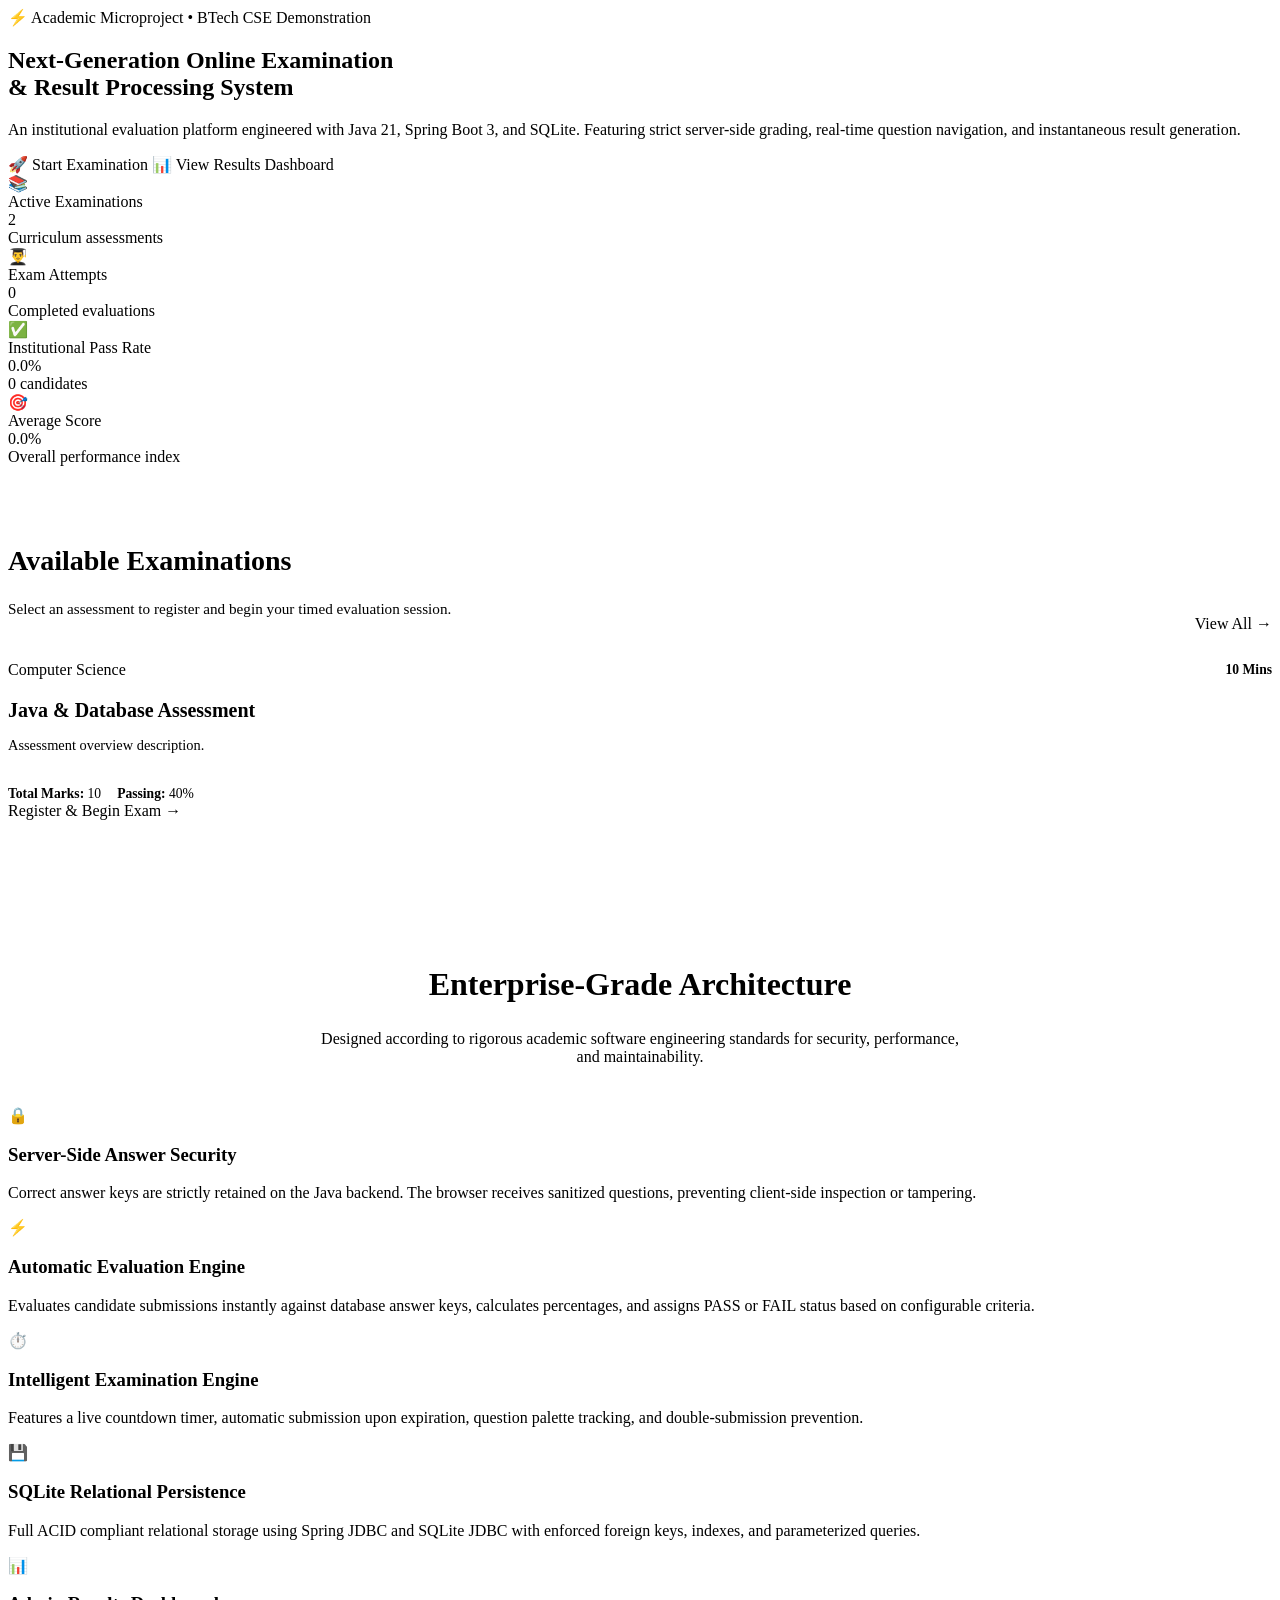
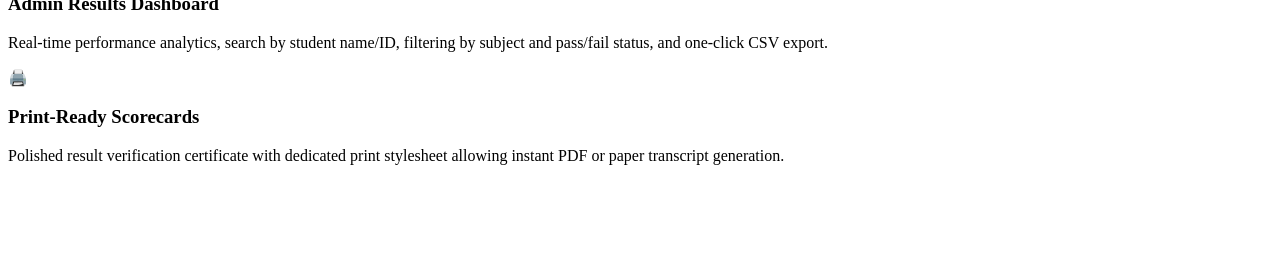
<file: src/main/resources/templates/index.html>
<!DOCTYPE html>
<html lang="en" xmlns:th="http://www.thymeleaf.org">
<head th:replace="~{fragments/layout :: html-head('Home')}"></head>
<body>

<div th:replace="~{fragments/layout :: navbar}"></div>
<div th:replace="~{fragments/layout :: alerts}"></div>

<main>
    <!-- Hero Section -->
    <section class="hero-section">
        <div class="container">
            <div class="hero-tag">
                <span>⚡</span> Academic Microproject &bull; BTech CSE Demonstration
            </div>
            <h1 class="hero-title">
                Next-Generation <span>Online Examination</span><br>&amp; Result Processing System
            </h1>
            <p class="hero-subtitle">
                An institutional evaluation platform engineered with Java 21, Spring Boot 3, and SQLite. Featuring strict server-side grading, real-time question navigation, and instantaneous result generation.
            </p>
            <div class="hero-cta-group">
                <a th:href="@{/exam/register}" class="btn btn-primary btn-lg">
                    <span>🚀 Start Examination</span>
                </a>
                <a th:href="@{/admin/dashboard}" class="btn btn-secondary btn-lg">
                    <span>📊 View Results Dashboard</span>
                </a>
            </div>

            <!-- Dynamic Statistics Cards (Retrieved directly from SQLite) -->
            <div class="stats-grid">
                <div class="stat-card">
                    <div class="stat-icon blue">📚</div>
                    <div>
                        <div class="stat-label">Active Examinations</div>
                        <div class="stat-value" th:text="${metrics.totalExams}">2</div>
                        <div class="stat-desc">Curriculum assessments</div>
                    </div>
                </div>

                <div class="stat-card">
                    <div class="stat-icon purple">👨‍🎓</div>
                    <div>
                        <div class="stat-label">Exam Attempts</div>
                        <div class="stat-value" th:text="${metrics.totalAttempts}">0</div>
                        <div class="stat-desc">Completed evaluations</div>
                    </div>
                </div>

                <div class="stat-card">
                    <div class="stat-icon green">✅</div>
                    <div>
                        <div class="stat-label">Institutional Pass Rate</div>
                        <div class="stat-value" th:text="${metrics.passRate} + '%'">0.0%</div>
                        <div class="stat-desc" th:text="${metrics.totalPassed} + ' passed candidates'">0 candidates</div>
                    </div>
                </div>

                <div class="stat-card">
                    <div class="stat-icon amber">🎯</div>
                    <div>
                        <div class="stat-label">Average Score</div>
                        <div class="stat-value" th:text="${metrics.averageScorePercentage} + '%'">0.0%</div>
                        <div class="stat-desc">Overall performance index</div>
                    </div>
                </div>
            </div>
        </div>
    </section>

    <!-- Available Examinations Section -->
    <section class="container" style="margin: 3.5rem auto;">
        <div style="display: flex; justify-content: space-between; align-items: flex-end; margin-bottom: 1.75rem;">
            <div>
                <h2 style="font-size: 1.75rem; font-weight: 800; color: var(--text-main);">Available Examinations</h2>
                <p style="color: var(--text-muted); font-size: 0.95rem;">Select an assessment to register and begin your timed evaluation session.</p>
            </div>
            <a th:href="@{/exam/register}" class="btn btn-outline-primary btn-sm">View All &rarr;</a>
        </div>

        <div style="display: grid; grid-template-columns: repeat(auto-fit, minmax(320px, 1fr)); gap: 1.5rem;">
            <div th:each="exam : ${activeExams}" class="card" style="display: flex; flex-direction: column; justify-content: space-between;">
                <div class="card-body">
                    <div style="display: flex; justify-content: space-between; align-items: center; margin-bottom: 0.75rem;">
                        <span class="badge badge-primary" th:text="${exam.subject}">Computer Science</span>
                        <span style="font-size: 0.85rem; font-weight: 600; color: var(--text-muted);" th:text="${exam.durationMinutes} + ' Mins'">10 Mins</span>
                    </div>
                    <h3 style="font-size: 1.25rem; font-weight: 700; margin-bottom: 0.5rem;" th:text="${exam.title}">Java &amp; Database Assessment</h3>
                    <p style="font-size: 0.9rem; color: var(--text-muted); margin-bottom: 1.25rem;" th:text="${exam.description}">Assessment overview description.</p>
                    
                    <div style="display: flex; gap: 1rem; font-size: 0.85rem; color: var(--text-muted); border-top: 1px solid var(--border-color); padding-top: 0.75rem;">
                        <div><strong>Total Marks:</strong> <span th:text="${exam.totalMarks}">10</span></div>
                        <div><strong>Passing:</strong> <span th:text="${exam.passingPercentage} + '%'">40%</span></div>
                    </div>
                </div>
                <div class="card-footer" style="background: transparent;">
                    <a th:href="@{/exam/register(examId=${exam.id})}" class="btn btn-primary" style="width: 100%;">
                        <span>Register &amp; Begin Exam &rarr;</span>
                    </a>
                </div>
            </div>
        </div>
    </section>

    <!-- Key Architectural Features Section -->
    <section style="background: #ffffff; border-top: 1px solid var(--border-color); border-bottom: 1px solid var(--border-color); padding: 4rem 0;">
        <div class="container">
            <div style="text-align: center; max-width: 650px; margin: 0 auto 2.5rem;">
                <h2 style="font-size: 2rem; font-weight: 800; color: var(--text-main);">Enterprise-Grade Architecture</h2>
                <p style="color: var(--text-muted); margin-top: 0.5rem;">Designed according to rigorous academic software engineering standards for security, performance, and maintainability.</p>
            </div>

            <div class="features-grid">
                <div class="feature-card">
                    <div class="feature-icon-box">🔒</div>
                    <h3 class="feature-title">Server-Side Answer Security</h3>
                    <p class="feature-text">Correct answer keys are strictly retained on the Java backend. The browser receives sanitized questions, preventing client-side inspection or tampering.</p>
                </div>

                <div class="feature-card">
                    <div class="feature-icon-box">⚡</div>
                    <h3 class="feature-title">Automatic Evaluation Engine</h3>
                    <p class="feature-text">Evaluates candidate submissions instantly against database answer keys, calculates percentages, and assigns PASS or FAIL status based on configurable criteria.</p>
                </div>

                <div class="feature-card">
                    <div class="feature-icon-box">⏱️</div>
                    <h3 class="feature-title">Intelligent Examination Engine</h3>
                    <p class="feature-text">Features a live countdown timer, automatic submission upon expiration, question palette tracking, and double-submission prevention.</p>
                </div>

                <div class="feature-card">
                    <div class="feature-icon-box">💾</div>
                    <h3 class="feature-title">SQLite Relational Persistence</h3>
                    <p class="feature-text">Full ACID compliant relational storage using Spring JDBC and SQLite JDBC with enforced foreign keys, indexes, and parameterized queries.</p>
                </div>

                <div class="feature-card">
                    <div class="feature-icon-box">📊</div>
                    <h3 class="feature-title">Admin Results Dashboard</h3>
                    <p class="feature-text">Real-time performance analytics, search by student name/ID, filtering by subject and pass/fail status, and one-click CSV export.</p>
                </div>

                <div class="feature-card">
                    <div class="feature-icon-box">🖨️</div>
                    <h3 class="feature-title">Print-Ready Scorecards</h3>
                    <p class="feature-text">Polished result verification certificate with dedicated print stylesheet allowing instant PDF or paper transcript generation.</p>
                </div>
            </div>
        </div>
    </section>
</main>

<div th:replace="~{fragments/layout :: footer}"></div>

<script th:src="@{/js/main.js}"></script>
</body>
</html>
</file>
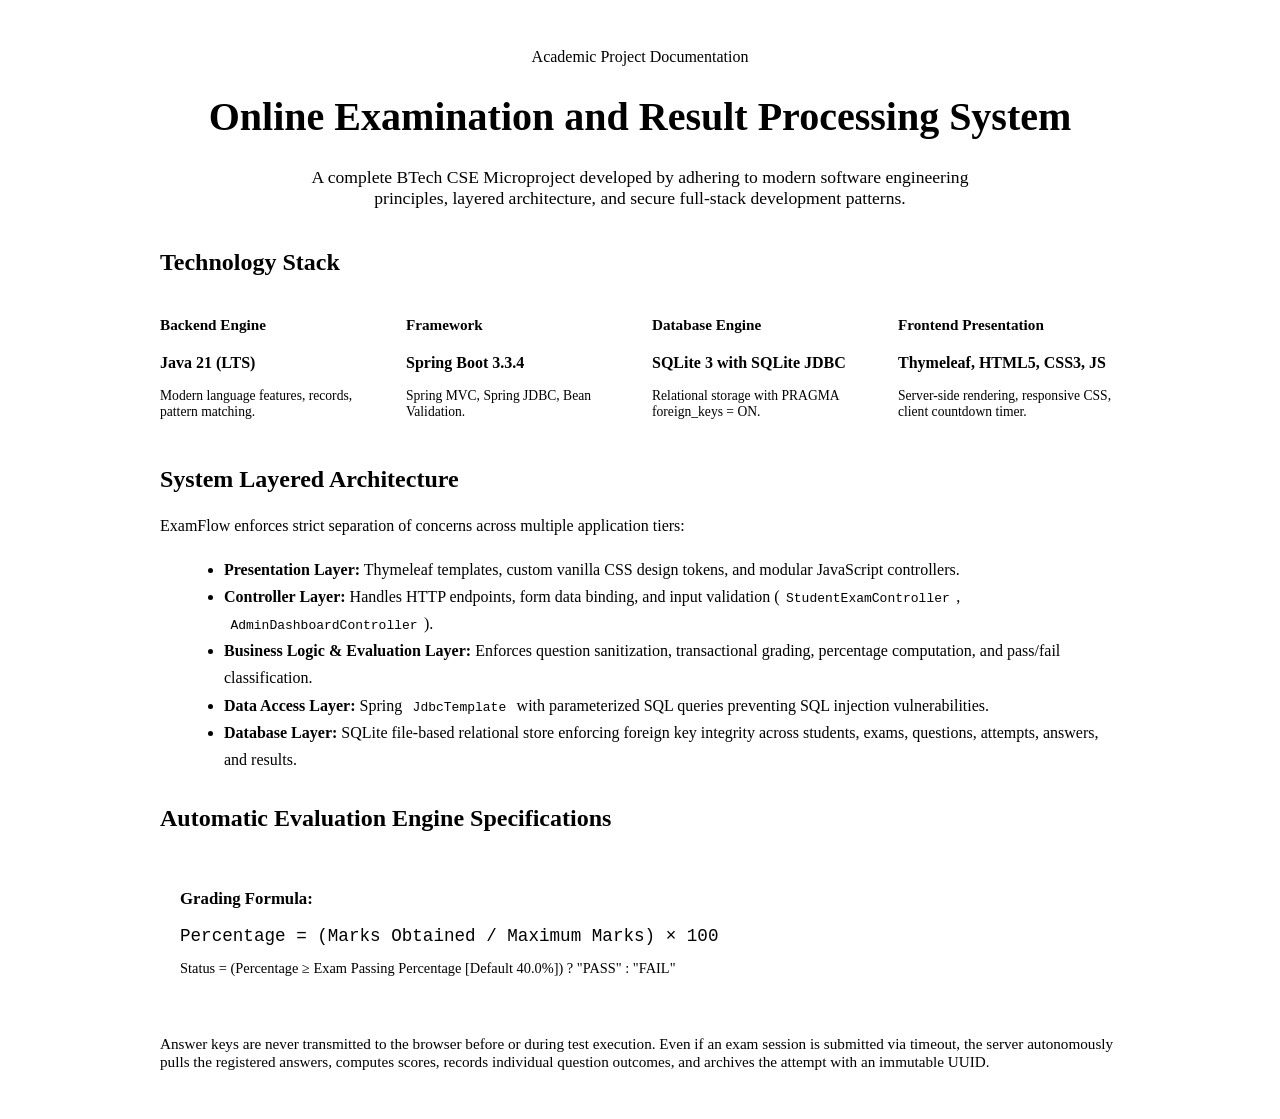
<file: src/main/resources/templates/about.html>
<!DOCTYPE html>
<html lang="en" xmlns:th="http://www.thymeleaf.org">
<head th:replace="~{fragments/layout :: html-head('About & Architecture')}"></head>
<body>

<div th:replace="~{fragments/layout :: navbar}"></div>

<main class="container" style="margin: 3rem auto; max-width: 960px;">
    <div style="margin-bottom: 2.5rem; text-align: center;">
        <span class="badge badge-primary" style="margin-bottom: 0.75rem;">Academic Project Documentation</span>
        <h1 style="font-size: 2.5rem; font-weight: 800; color: var(--text-main);">Online Examination and Result Processing System</h1>
        <p style="color: var(--text-muted); font-size: 1.1rem; max-width: 700px; margin: 0.5rem auto 0;">
            A complete BTech CSE Microproject developed by adhering to modern software engineering principles, layered architecture, and secure full-stack development patterns.
        </p>
    </div>

    <!-- Tech Stack Summary -->
    <div class="card" style="margin-bottom: 2rem;">
        <div class="card-header">
            <h2 class="card-title">Technology Stack</h2>
        </div>
        <div class="card-body">
            <div style="display: grid; grid-template-columns: repeat(auto-fit, minmax(200px, 1fr)); gap: 1.5rem;">
                <div>
                    <h4 style="color: var(--primary); font-size: 0.95rem;">Backend Engine</h4>
                    <p style="font-weight: 700; margin-top: 0.25rem;">Java 21 (LTS)</p>
                    <p style="font-size: 0.85rem; color: var(--text-muted);">Modern language features, records, pattern matching.</p>
                </div>
                <div>
                    <h4 style="color: var(--primary); font-size: 0.95rem;">Framework</h4>
                    <p style="font-weight: 700; margin-top: 0.25rem;">Spring Boot 3.3.4</p>
                    <p style="font-size: 0.85rem; color: var(--text-muted);">Spring MVC, Spring JDBC, Bean Validation.</p>
                </div>
                <div>
                    <h4 style="color: var(--primary); font-size: 0.95rem;">Database Engine</h4>
                    <p style="font-weight: 700; margin-top: 0.25rem;">SQLite 3 with SQLite JDBC</p>
                    <p style="font-size: 0.85rem; color: var(--text-muted);">Relational storage with PRAGMA foreign_keys = ON.</p>
                </div>
                <div>
                    <h4 style="color: var(--primary); font-size: 0.95rem;">Frontend Presentation</h4>
                    <p style="font-weight: 700; margin-top: 0.25rem;">Thymeleaf, HTML5, CSS3, JS</p>
                    <p style="font-size: 0.85rem; color: var(--text-muted);">Server-side rendering, responsive CSS, client countdown timer.</p>
                </div>
            </div>
        </div>
    </div>

    <!-- Architectural Overview -->
    <div class="card" style="margin-bottom: 2rem;">
        <div class="card-header">
            <h2 class="card-title">System Layered Architecture</h2>
        </div>
        <div class="card-body" style="line-height: 1.7; color: var(--text-muted);">
            <p style="margin-bottom: 1rem;">
                ExamFlow enforces strict separation of concerns across multiple application tiers:
            </p>
            <ul style="margin-left: 1.5rem; margin-bottom: 1.5rem;">
                <li><strong style="color: var(--text-main);">Presentation Layer:</strong> Thymeleaf templates, custom vanilla CSS design tokens, and modular JavaScript controllers.</li>
                <li><strong style="color: var(--text-main);">Controller Layer:</strong> Handles HTTP endpoints, form data binding, and input validation (<code style="background: var(--bg-alt); padding: 0.1rem 0.4rem; border-radius: 4px;">StudentExamController</code>, <code style="background: var(--bg-alt); padding: 0.1rem 0.4rem; border-radius: 4px;">AdminDashboardController</code>).</li>
                <li><strong style="color: var(--text-main);">Business Logic &amp; Evaluation Layer:</strong> Enforces question sanitization, transactional grading, percentage computation, and pass/fail classification.</li>
                <li><strong style="color: var(--text-main);">Data Access Layer:</strong> Spring <code style="background: var(--bg-alt); padding: 0.1rem 0.4rem; border-radius: 4px;">JdbcTemplate</code> with parameterized SQL queries preventing SQL injection vulnerabilities.</li>
                <li><strong style="color: var(--text-main);">Database Layer:</strong> SQLite file-based relational store enforcing foreign key integrity across students, exams, questions, attempts, answers, and results.</li>
            </ul>
        </div>
    </div>

    <!-- Evaluation Formula -->
    <div class="card" style="margin-bottom: 2rem;">
        <div class="card-header">
            <h2 class="card-title">Automatic Evaluation Engine Specifications</h2>
        </div>
        <div class="card-body">
            <div style="background: var(--bg-alt); padding: 1.25rem; border-radius: var(--radius-md); border-left: 4px solid var(--primary); margin-bottom: 1.5rem;">
                <p style="font-weight: 700; color: var(--text-main); font-size: 1.05rem;">Grading Formula:</p>
                <p style="font-family: ui-monospace, monospace; font-size: 1.1rem; color: var(--primary); margin: 0.5rem 0;">
                    Percentage = (Marks Obtained / Maximum Marks) &times; 100
                </p>
                <p style="font-size: 0.9rem; color: var(--text-muted);">
                    Status = (Percentage &ge; Exam Passing Percentage [Default 40.0%]) ? "PASS" : "FAIL"
                </p>
            </div>
            <p style="font-size: 0.95rem; color: var(--text-muted);">
                Answer keys are never transmitted to the browser before or during test execution. Even if an exam session is submitted via timeout, the server autonomously pulls the registered answers, computes scores, records individual question outcomes, and archives the attempt with an immutable UUID.
            </p>
        </div>
    </div>
</main>

<div th:replace="~{fragments/layout :: footer}"></div>
</body>
</html>
</file>
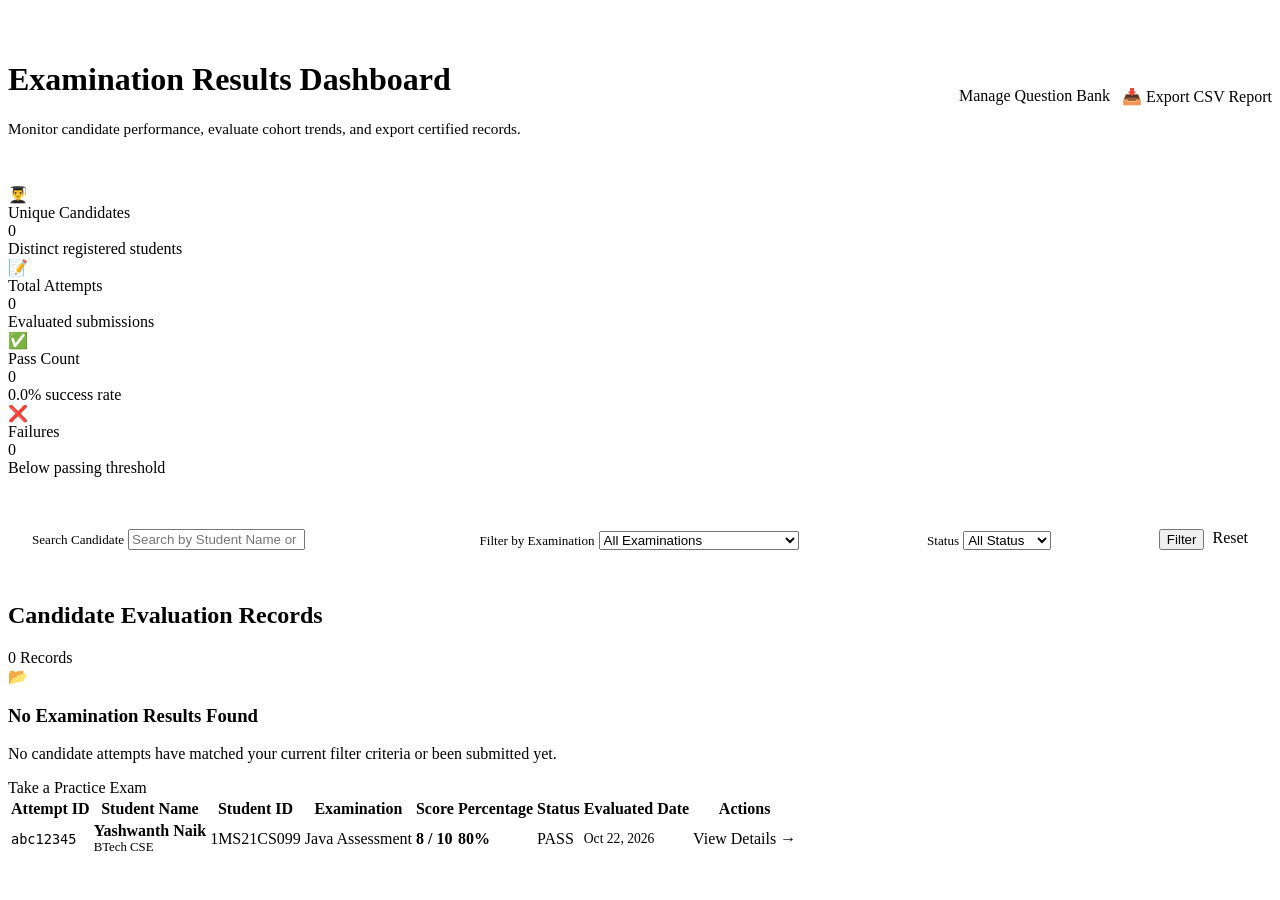
<file: src/main/resources/templates/admin/dashboard.html>
<!DOCTYPE html>
<html lang="en" xmlns:th="http://www.thymeleaf.org">
<head th:replace="~{fragments/layout :: html-head('Admin Results Dashboard')}"></head>
<body>

<div th:replace="~{fragments/layout :: navbar}"></div>
<div th:replace="~{fragments/layout :: alerts}"></div>

<main class="container" style="margin: 2.5rem auto;">
    <!-- Dashboard Top Bar -->
    <div style="display: flex; justify-content: space-between; align-items: center; margin-bottom: 2rem; flex-wrap: wrap; gap: 1rem;">
        <div>
            <h1 style="font-size: 2rem; font-weight: 800; color: var(--text-main);">Examination Results Dashboard</h1>
            <p style="color: var(--text-muted); font-size: 0.95rem;">Monitor candidate performance, evaluate cohort trends, and export certified records.</p>
        </div>
        <div style="display: flex; gap: 0.75rem;">
            <a th:href="@{/admin/questions}" class="btn btn-secondary">
                <span>Manage Question Bank</span>
            </a>
            <a th:href="@{/admin/results/export-csv(search=${search}, examId=${selectedExamId}, passFail=${selectedPassFail})}" class="btn btn-primary">
                <span>📥 Export CSV Report</span>
            </a>
        </div>
    </div>

    <!-- Metrics Cards (Direct from SQLite) -->
    <div class="stats-grid" style="margin-top: 0; margin-bottom: 2rem;">
        <div class="stat-card">
            <div class="stat-icon blue">👨‍🎓</div>
            <div>
                <div class="stat-label">Unique Candidates</div>
                <div class="stat-value" th:text="${metrics.totalStudents}">0</div>
                <div class="stat-desc">Distinct registered students</div>
            </div>
        </div>

        <div class="stat-card">
            <div class="stat-icon purple">📝</div>
            <div>
                <div class="stat-label">Total Attempts</div>
                <div class="stat-value" th:text="${metrics.totalAttempts}">0</div>
                <div class="stat-desc">Evaluated submissions</div>
            </div>
        </div>

        <div class="stat-card">
            <div class="stat-icon green">✅</div>
            <div>
                <div class="stat-label">Pass Count</div>
                <div class="stat-value" th:text="${metrics.totalPassed}">0</div>
                <div class="stat-desc" th:text="${metrics.passRate} + '% success rate'">0.0% success rate</div>
            </div>
        </div>

        <div class="stat-card">
            <div class="stat-icon amber">❌</div>
            <div>
                <div class="stat-label">Failures</div>
                <div class="stat-value" th:text="${metrics.totalFailed}">0</div>
                <div class="stat-desc">Below passing threshold</div>
            </div>
        </div>
    </div>

    <!-- Search & Filter Controls -->
    <div class="card" style="margin-bottom: 2rem;">
        <div class="card-body" style="padding: 1.25rem 1.5rem;">
            <form th:action="@{/admin/dashboard}" method="get" style="display: flex; gap: 1rem; flex-wrap: wrap; align-items: flex-end;">
                <!-- Search Box -->
                <div style="flex: 2; min-width: 220px;">
                    <label for="search" class="form-label" style="font-size: 0.82rem;">Search Candidate</label>
                    <input type="text" id="search" name="search" th:value="${search}" class="form-control" placeholder="Search by Student Name or ID...">
                </div>

                <!-- Exam Filter -->
                <div style="flex: 2; min-width: 200px;">
                    <label for="examFilter" class="form-label" style="font-size: 0.82rem;">Filter by Examination</label>
                    <select id="examFilter" name="examId" class="form-select">
                        <option value="">All Examinations</option>
                        <option th:each="e : ${exams}"
                                th:value="${e.id}"
                                th:text="${e.title}"
                                th:selected="${selectedExamId == e.id}">
                            Java &amp; Database Assessment
                        </option>
                    </select>
                </div>

                <!-- Status Filter -->
                <div style="flex: 1; min-width: 140px;">
                    <label for="passFail" class="form-label" style="font-size: 0.82rem;">Status</label>
                    <select id="passFail" name="passFail" class="form-select">
                        <option value="ALL" th:selected="${selectedPassFail == null || selectedPassFail == 'ALL'}">All Status</option>
                        <option value="PASS" th:selected="${selectedPassFail == 'PASS'}">PASS Only</option>
                        <option value="FAIL" th:selected="${selectedPassFail == 'FAIL'}">FAIL Only</option>
                    </select>
                </div>

                <!-- Action Buttons -->
                <div style="display: flex; gap: 0.5rem;">
                    <button type="submit" class="btn btn-primary">Filter</button>
                    <a th:href="@{/admin/dashboard}" class="btn btn-secondary">Reset</a>
                </div>
            </form>
        </div>
    </div>

    <!-- Results Table Card -->
    <div class="card">
        <div class="card-header">
            <h2 class="card-title">Candidate Evaluation Records</h2>
            <span class="badge badge-secondary" th:text="${results.size()} + ' Records'">0 Records</span>
        </div>

        <div th:if="${#lists.isEmpty(results)}" class="empty-state">
            <div class="empty-state-icon">📂</div>
            <h3 class="empty-state-title">No Examination Results Found</h3>
            <p class="empty-state-text">No candidate attempts have matched your current filter criteria or been submitted yet.</p>
            <a th:href="@{/exam/register}" class="btn btn-primary">Take a Practice Exam</a>
        </div>

        <div th:unless="${#lists.isEmpty(results)}" class="table-responsive">
            <table class="table">
                <thead>
                    <tr>
                        <th>Attempt ID</th>
                        <th>Student Name</th>
                        <th>Student ID</th>
                        <th>Examination</th>
                        <th>Score</th>
                        <th>Percentage</th>
                        <th>Status</th>
                        <th>Evaluated Date</th>
                        <th>Actions</th>
                    </tr>
                </thead>
                <tbody>
                    <tr th:each="r : ${results}">
                        <td>
                            <code style="font-size: 0.85rem;" th:text="${#strings.substring(r.attemptUuid, 0, 8)} + '...'">abc12345</code>
                        </td>
                        <td>
                            <strong th:text="${r.studentName}">Yashwanth Naik</strong>
                            <div style="font-size: 0.8rem; color: var(--text-muted);" th:text="${r.course}">BTech CSE</div>
                        </td>
                        <td th:text="${r.studentId}">1MS21CS099</td>
                        <td th:text="${r.examTitle}">Java Assessment</td>
                        <td>
                            <strong th:text="${r.score} + ' / ' + ${r.totalMarks}">8 / 10</strong>
                        </td>
                        <td>
                            <span style="font-weight: 700;" th:text="${r.percentage} + '%'">80%</span>
                        </td>
                        <td>
                            <span class="badge" th:classappend="${r.passed ? 'badge-pass' : 'badge-fail'}" th:text="${r.passFail}">
                                PASS
                            </span>
                        </td>
                        <td style="font-size: 0.85rem; color: var(--text-muted);" th:text="${r.formattedSubmittedAt}">
                            Oct 22, 2026
                        </td>
                        <td>
                            <a th:href="@{/admin/result/{uuid}(uuid=${r.attemptUuid})}" class="btn btn-outline-primary btn-sm">
                                View Details &rarr;
                            </a>
                        </td>
                    </tr>
                </tbody>
            </table>
        </div>
    </div>
</main>

<div th:replace="~{fragments/layout :: footer}"></div>
</body>
</html>
</file>
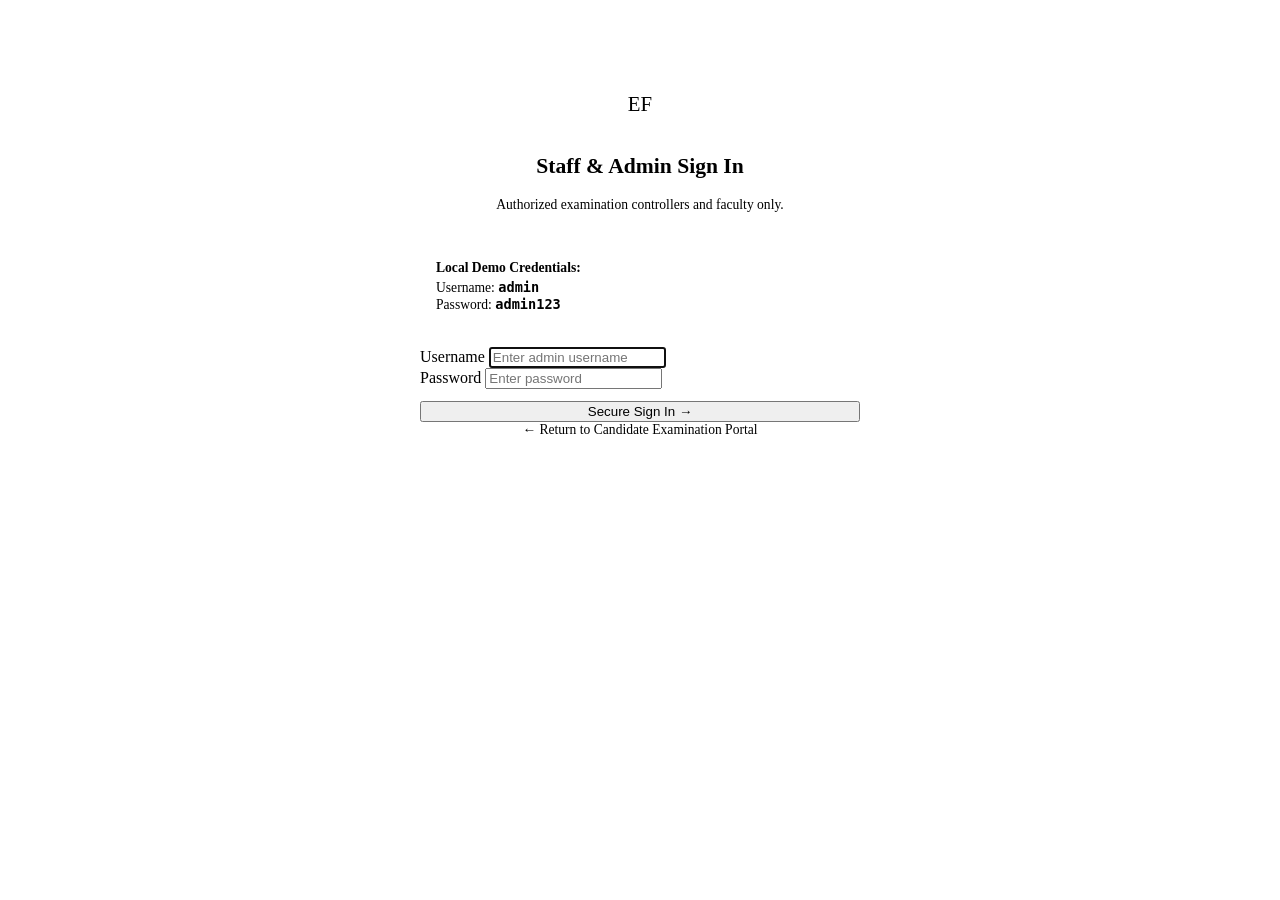
<file: src/main/resources/templates/admin/login.html>
<!DOCTYPE html>
<html lang="en" xmlns:th="http://www.thymeleaf.org">
<head th:replace="~{fragments/layout :: html-head('Administrator Login')}"></head>
<body>

<div th:replace="~{fragments/layout :: navbar}"></div>
<div th:replace="~{fragments/layout :: alerts}"></div>

<main class="container" style="max-width: 440px; margin: 4rem auto;">
    <div class="card">
        <div class="card-header" style="text-align: center; display: block; padding: 1.75rem 1.5rem 1.25rem;">
            <div class="brand-icon" style="margin: 0 auto 0.75rem; width: 44px; height: 44px; font-size: 1.3rem;">EF</div>
            <h2 class="card-title" style="font-size: 1.35rem;">Staff &amp; Admin Sign In</h2>
            <p style="font-size: 0.85rem; color: var(--text-muted); margin-top: 0.25rem;">Authorized examination controllers and faculty only.</p>
        </div>

        <form th:action="@{/admin/login}" method="post">
            <div class="card-body">
                <!-- Local Demo Credentials Banner -->
                <div style="background: var(--primary-light); border: 1px solid var(--primary-border); border-radius: var(--radius-md); padding: 0.85rem 1rem; margin-bottom: 1.25rem; font-size: 0.85rem;">
                    <div style="font-weight: 700; color: var(--primary); margin-bottom: 0.2rem;">Local Demo Credentials:</div>
                    <div style="color: var(--text-muted);">
                        Username: <code style="font-weight: 700; color: var(--text-main);">admin</code><br>
                        Password: <code style="font-weight: 700; color: var(--text-main);">admin123</code>
                    </div>
                </div>

                <div class="form-group">
                    <label for="username" class="form-label">Username</label>
                    <input type="text" id="username" name="username" class="form-control" placeholder="Enter admin username" required autofocus>
                </div>

                <div class="form-group">
                    <label for="password" class="form-label">Password</label>
                    <input type="password" id="password" name="password" class="form-control" placeholder="Enter password" required>
                </div>

                <button type="submit" class="btn btn-primary" style="width: 100%; margin-top: 0.75rem;">
                    <span>Secure Sign In &rarr;</span>
                </button>
            </div>
            <div class="card-footer" style="text-align: center; font-size: 0.85rem;">
                <a th:href="@{/}" style="color: var(--text-muted);">&larr; Return to Candidate Examination Portal</a>
            </div>
        </form>
    </div>
</main>

<div th:replace="~{fragments/layout :: footer}"></div>
</body>
</html>
</file>
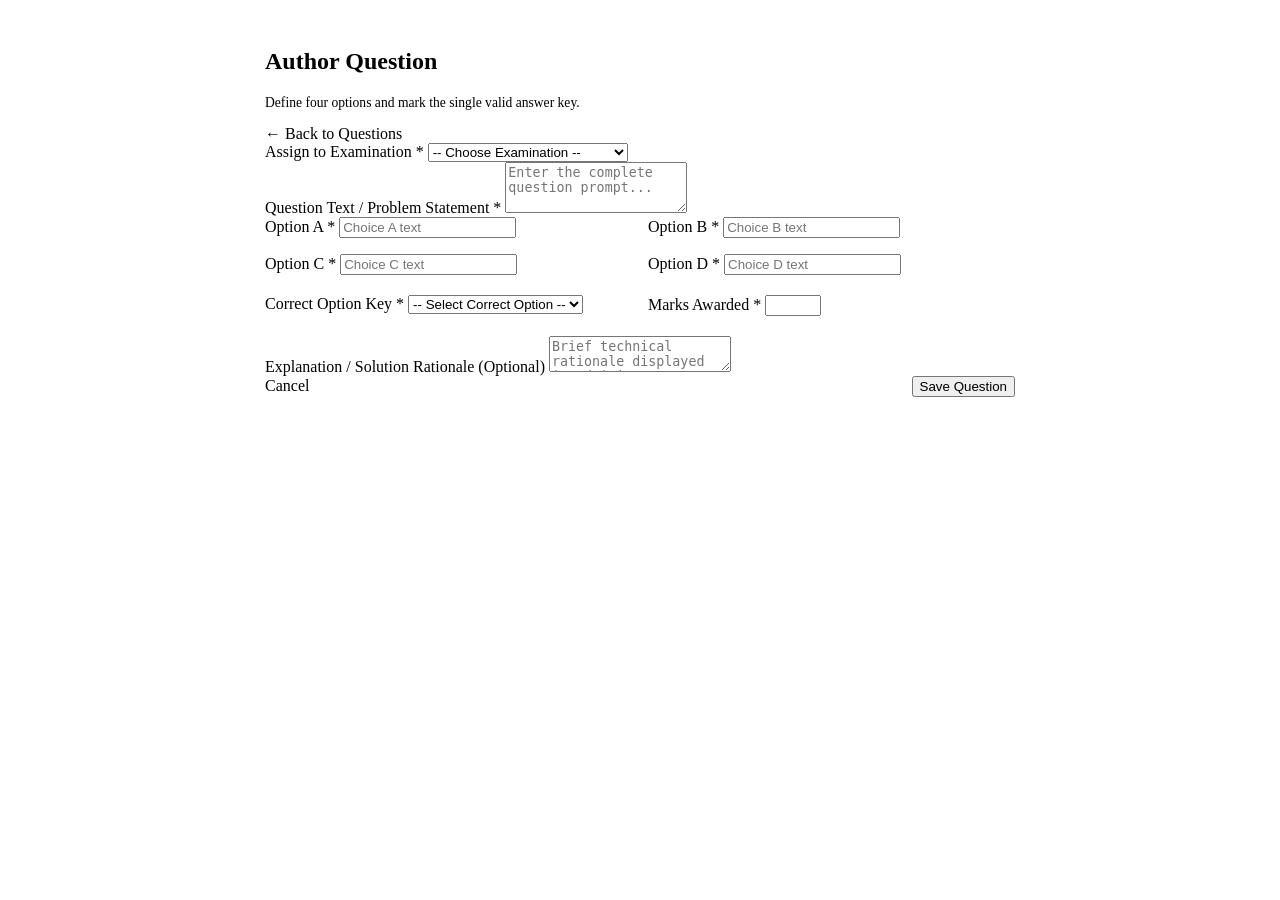
<file: src/main/resources/templates/admin/question-form.html>
<!DOCTYPE html>
<html lang="en" xmlns:th="http://www.thymeleaf.org">
<head th:replace="~{fragments/layout :: html-head(${isEdit ? 'Edit Question' : 'Author New Question'})}"></head>
<body>

<div th:replace="~{fragments/layout :: navbar}"></div>
<div th:replace="~{fragments/layout :: alerts}"></div>

<main class="container" style="max-width: 750px; margin: 3rem auto;">
    <div class="card">
        <div class="card-header" style="background: var(--bg-alt);">
            <div>
                <h2 class="card-title" th:text="${isEdit ? 'Edit Question Record' : 'Author New Question'}">Author Question</h2>
                <p style="font-size: 0.85rem; color: var(--text-muted); margin-top: 0.2rem;">Define four options and mark the single valid answer key.</p>
            </div>
            <a th:href="@{/admin/questions}" class="btn btn-secondary btn-sm">&larr; Back to Questions</a>
        </div>

        <form th:action="${isEdit ? '/admin/questions/update/' + questionForm.id : '/admin/questions/save'}"
              th:object="${questionForm}"
              method="post">
            <input type="hidden" th:if="${isEdit}" th:field="*{id}">

            <div class="card-body">
                <!-- Exam Assignment -->
                <div class="form-group">
                    <label for="examId" class="form-label">Assign to Examination <span style="color: var(--danger);">*</span></label>
                    <select id="examId" th:field="*{examId}" class="form-select" required>
                        <option value="">-- Choose Examination --</option>
                        <option th:each="e : ${exams}"
                                th:value="${e.id}"
                                th:text="${e.title} + ' (' + ${e.subject} + ')'"
                                th:selected="${questionForm.examId == e.id}">
                            Java &amp; Database Assessment
                        </option>
                    </select>
                    <div th:if="${#fields.hasErrors('examId')}" th:errors="*{examId}" class="form-error"></div>
                </div>

                <!-- Question Text -->
                <div class="form-group">
                    <label for="questionText" class="form-label">Question Text / Problem Statement <span style="color: var(--danger);">*</span></label>
                    <textarea id="questionText" th:field="*{questionText}" class="form-control" rows="3" placeholder="Enter the complete question prompt..." required></textarea>
                    <div th:if="${#fields.hasErrors('questionText')}" th:errors="*{questionText}" class="form-error"></div>
                </div>

                <!-- 4 Options Grid -->
                <div style="display: grid; grid-template-columns: 1fr 1fr; gap: 1rem; margin-bottom: 1.25rem;">
                    <div class="form-group" style="margin-bottom: 0;">
                        <label for="optionA" class="form-label">Option A <span style="color: var(--danger);">*</span></label>
                        <input type="text" id="optionA" th:field="*{optionA}" class="form-control" placeholder="Choice A text" required>
                        <div th:if="${#fields.hasErrors('optionA')}" th:errors="*{optionA}" class="form-error"></div>
                    </div>

                    <div class="form-group" style="margin-bottom: 0;">
                        <label for="optionB" class="form-label">Option B <span style="color: var(--danger);">*</span></label>
                        <input type="text" id="optionB" th:field="*{optionB}" class="form-control" placeholder="Choice B text" required>
                        <div th:if="${#fields.hasErrors('optionB')}" th:errors="*{optionB}" class="form-error"></div>
                    </div>

                    <div class="form-group" style="margin-bottom: 0;">
                        <label for="optionC" class="form-label">Option C <span style="color: var(--danger);">*</span></label>
                        <input type="text" id="optionC" th:field="*{optionC}" class="form-control" placeholder="Choice C text" required>
                        <div th:if="${#fields.hasErrors('optionC')}" th:errors="*{optionC}" class="form-error"></div>
                    </div>

                    <div class="form-group" style="margin-bottom: 0;">
                        <label for="optionD" class="form-label">Option D <span style="color: var(--danger);">*</span></label>
                        <input type="text" id="optionD" th:field="*{optionD}" class="form-control" placeholder="Choice D text" required>
                        <div th:if="${#fields.hasErrors('optionD')}" th:errors="*{optionD}" class="form-error"></div>
                    </div>
                </div>

                <!-- Answer Key & Marks -->
                <div style="display: grid; grid-template-columns: 1fr 1fr; gap: 1rem; margin-bottom: 1.25rem;">
                    <div class="form-group" style="margin-bottom: 0;">
                        <label for="correctOption" class="form-label">Correct Option Key <span style="color: var(--danger);">*</span></label>
                        <select id="correctOption" th:field="*{correctOption}" class="form-select" required>
                            <option value="">-- Select Correct Option --</option>
                            <option value="A">Option A</option>
                            <option value="B">Option B</option>
                            <option value="C">Option C</option>
                            <option value="D">Option D</option>
                        </select>
                        <div th:if="${#fields.hasErrors('correctOption')}" th:errors="*{correctOption}" class="form-error"></div>
                    </div>

                    <div class="form-group" style="margin-bottom: 0;">
                        <label for="marks" class="form-label">Marks Awarded <span style="color: var(--danger);">*</span></label>
                        <input type="number" id="marks" th:field="*{marks}" class="form-control" min="1" max="100" required>
                        <div th:if="${#fields.hasErrors('marks')}" th:errors="*{marks}" class="form-error"></div>
                    </div>
                </div>

                <!-- Explanation (Optional) -->
                <div class="form-group">
                    <label for="explanation" class="form-label">Explanation / Solution Rationale <span style="color: var(--text-muted); font-weight: 400;">(Optional)</span></label>
                    <textarea id="explanation" th:field="*{explanation}" class="form-control" rows="2" placeholder="Brief technical rationale displayed in administrator evaluation reports..."></textarea>
                    <div th:if="${#fields.hasErrors('explanation')}" th:errors="*{explanation}" class="form-error"></div>
                </div>
            </div>

            <div class="card-footer" style="display: flex; justify-content: space-between; align-items: center;">
                <a th:href="@{/admin/questions}" class="btn btn-secondary">Cancel</a>
                <button type="submit" class="btn btn-primary">
                    <span th:text="${isEdit ? 'Save Changes' : 'Create Question'}">Save Question</span>
                </button>
            </div>
        </form>
    </div>
</main>

<div th:replace="~{fragments/layout :: footer}"></div>
</body>
</html>
</file>
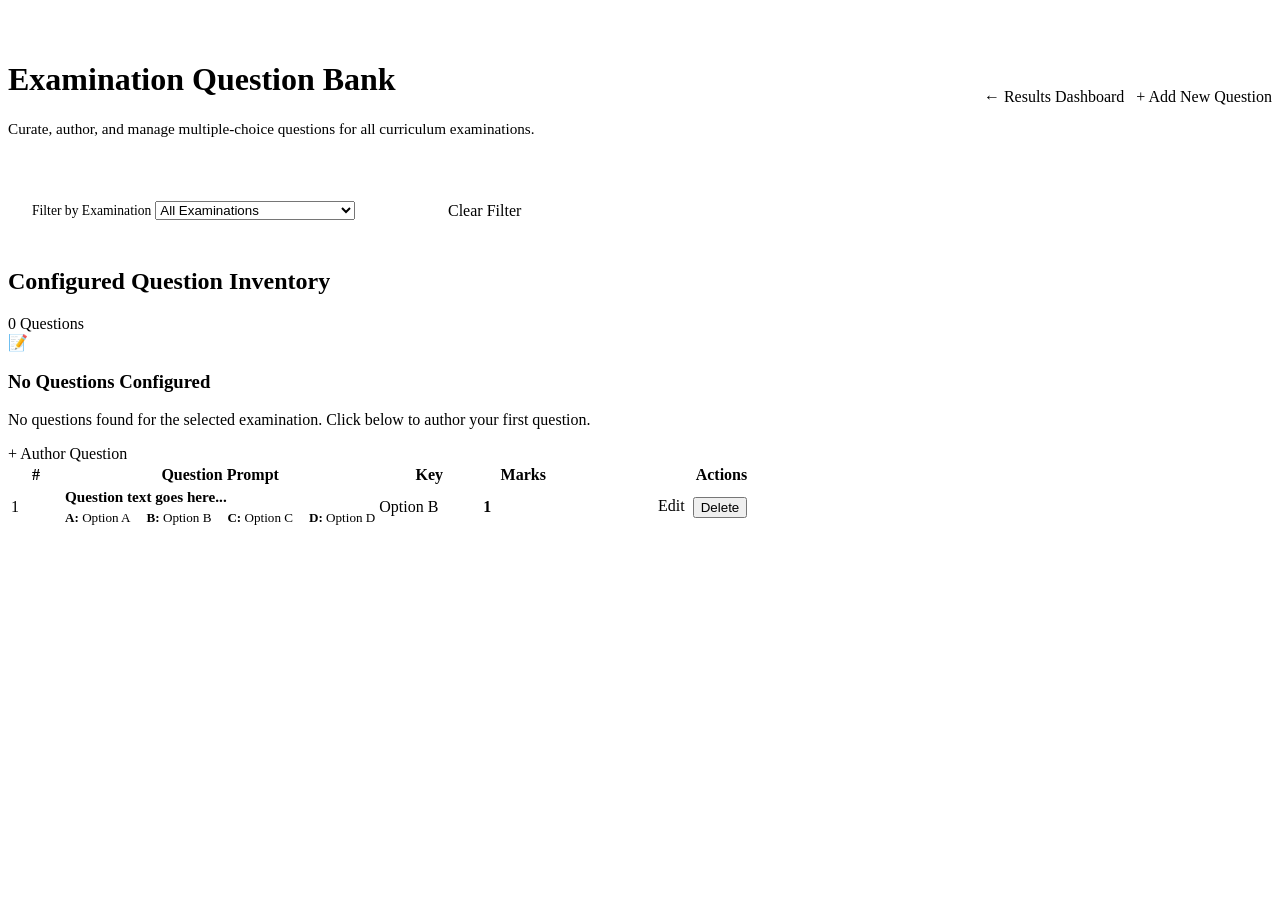
<file: src/main/resources/templates/admin/questions.html>
<!DOCTYPE html>
<html lang="en" xmlns:th="http://www.thymeleaf.org">
<head th:replace="~{fragments/layout :: html-head('Question Bank Management')}"></head>
<body>

<div th:replace="~{fragments/layout :: navbar}"></div>
<div th:replace="~{fragments/layout :: alerts}"></div>

<main class="container" style="margin: 2.5rem auto;">
    <!-- Top Action Bar -->
    <div style="display: flex; justify-content: space-between; align-items: center; margin-bottom: 2rem; flex-wrap: wrap; gap: 1rem;">
        <div>
            <h1 style="font-size: 2rem; font-weight: 800; color: var(--text-main);">Examination Question Bank</h1>
            <p style="color: var(--text-muted); font-size: 0.95rem;">Curate, author, and manage multiple-choice questions for all curriculum examinations.</p>
        </div>
        <div style="display: flex; gap: 0.75rem;">
            <a th:href="@{/admin/dashboard}" class="btn btn-secondary">
                <span>&larr; Results Dashboard</span>
            </a>
            <a th:href="@{/admin/questions/new(examId=${selectedExamId})}" class="btn btn-primary">
                <span>+ Add New Question</span>
            </a>
        </div>
    </div>

    <!-- Filter by Exam -->
    <div class="card" style="margin-bottom: 2rem;">
        <div class="card-body" style="padding: 1rem 1.5rem;">
            <form th:action="@{/admin/questions}" method="get" style="display: flex; gap: 1rem; align-items: flex-end;">
                <div style="flex: 1; max-width: 400px;">
                    <label for="examFilter" class="form-label" style="font-size: 0.85rem;">Filter by Examination</label>
                    <select id="examFilter" name="examId" class="form-select" onchange="this.form.submit()">
                        <option value="">All Examinations</option>
                        <option th:each="e : ${exams}"
                                th:value="${e.id}"
                                th:text="${e.title}"
                                th:selected="${selectedExamId == e.id}">
                            Java &amp; Database Assessment
                        </option>
                    </select>
                </div>
                <div th:if="${selectedExamId != null}">
                    <a th:href="@{/admin/questions}" class="btn btn-secondary btn-sm">Clear Filter</a>
                </div>
            </form>
        </div>
    </div>

    <!-- Questions Table -->
    <div class="card">
        <div class="card-header">
            <h2 class="card-title">Configured Question Inventory</h2>
            <span class="badge badge-secondary" th:text="${questions.size()} + ' Questions'">0 Questions</span>
        </div>

        <div th:if="${#lists.isEmpty(questions)}" class="empty-state">
            <div class="empty-state-icon">📝</div>
            <h3 class="empty-state-title">No Questions Configured</h3>
            <p class="empty-state-text">No questions found for the selected examination. Click below to author your first question.</p>
            <a th:href="@{/admin/questions/new(examId=${selectedExamId})}" class="btn btn-primary">+ Author Question</a>
        </div>

        <div th:unless="${#lists.isEmpty(questions)}" class="table-responsive">
            <table class="table">
                <thead>
                    <tr>
                        <th style="width: 50px;">#</th>
                        <th>Question Prompt</th>
                        <th style="width: 100px;">Key</th>
                        <th style="width: 80px;">Marks</th>
                        <th style="width: 180px; text-align: right;">Actions</th>
                    </tr>
                </thead>
                <tbody>
                    <tr th:each="q, stat : ${questions}">
                        <td th:text="${stat.count}">1</td>
                        <td>
                            <div style="font-weight: 600; font-size: 0.95rem; margin-bottom: 0.25rem;" th:text="${q.questionText}">
                                Question text goes here...
                            </div>
                            <div style="font-size: 0.82rem; color: var(--text-muted); display: flex; gap: 1rem; flex-wrap: wrap;">
                                <span><strong>A:</strong> <span th:text="${#strings.abbreviate(q.optionA, 30)}">Option A</span></span>
                                <span><strong>B:</strong> <span th:text="${#strings.abbreviate(q.optionB, 30)}">Option B</span></span>
                                <span><strong>C:</strong> <span th:text="${#strings.abbreviate(q.optionC, 30)}">Option C</span></span>
                                <span><strong>D:</strong> <span th:text="${#strings.abbreviate(q.optionD, 30)}">Option D</span></span>
                            </div>
                        </td>
                        <td>
                            <span class="badge badge-pass" th:text="'Option ' + ${q.correctOption}">Option B</span>
                        </td>
                        <td>
                            <strong th:text="${q.marks}">1</strong>
                        </td>
                        <td style="text-align: right;">
                            <div style="display: inline-flex; gap: 0.5rem;">
                                <a th:href="@{/admin/questions/edit/{id}(id=${q.id})}" class="btn btn-secondary btn-sm">Edit</a>
                                <form th:action="@{/admin/questions/delete/{id}(id=${q.id})}" method="post" style="display: inline;"
                                      onsubmit="return confirm('Are you sure you want to delete this question? This action cannot be undone.');">
                                    <input type="hidden" name="examId" th:value="${selectedExamId}">
                                    <button type="submit" class="btn btn-danger btn-sm">Delete</button>
                                </form>
                            </div>
                        </td>
                    </tr>
                </tbody>
            </table>
        </div>
    </div>
</main>

<div th:replace="~{fragments/layout :: footer}"></div>
</body>
</html>
</file>
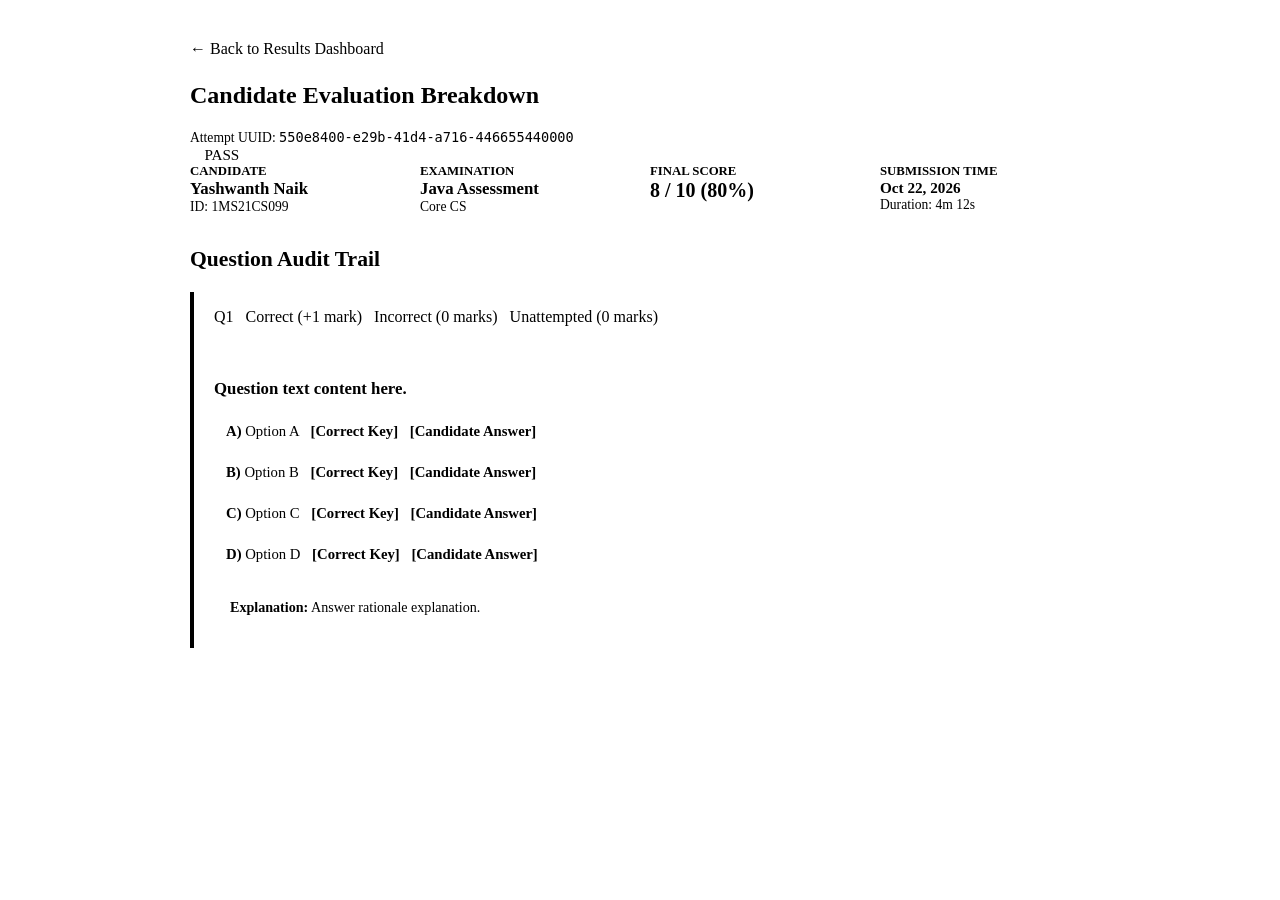
<file: src/main/resources/templates/admin/result-detail.html>
<!DOCTYPE html>
<html lang="en" xmlns:th="http://www.thymeleaf.org">
<head th:replace="~{fragments/layout :: html-head('Attempt Evaluation Breakdown')}"></head>
<body>

<div th:replace="~{fragments/layout :: navbar}"></div>
<div th:replace="~{fragments/layout :: alerts}"></div>

<main class="container" style="max-width: 900px; margin: 2.5rem auto;">
    <!-- Breadcrumb / Back Navigation -->
    <div style="margin-bottom: 1.5rem;">
        <a th:href="@{/admin/dashboard}" class="btn btn-secondary btn-sm">&larr; Back to Results Dashboard</a>
    </div>

    <!-- Candidate Attempt Overview Card -->
    <div class="card" style="margin-bottom: 2rem;">
        <div class="card-header" style="background: var(--bg-alt);">
            <div>
                <h2 class="card-title">Candidate Evaluation Breakdown</h2>
                <div style="font-size: 0.85rem; color: var(--text-muted); margin-top: 0.2rem;">
                    Attempt UUID: <code th:text="${result.attemptUuid}">550e8400-e29b-41d4-a716-446655440000</code>
                </div>
            </div>
            <span class="badge" th:classappend="${result.passed ? 'badge-pass' : 'badge-fail'}" style="font-size: 0.95rem; padding: 0.4rem 0.9rem;" th:text="${result.passFail}">
                PASS
            </span>
        </div>

        <div class="card-body">
            <div style="display: grid; grid-template-columns: repeat(auto-fit, minmax(200px, 1fr)); gap: 1.25rem; margin-bottom: 1.5rem;">
                <div>
                    <div style="font-size: 0.8rem; font-weight: 600; color: var(--text-muted); text-transform: uppercase;">Candidate</div>
                    <div style="font-weight: 700; font-size: 1.05rem;" th:text="${result.studentName}">Yashwanth Naik</div>
                    <div style="font-size: 0.85rem; color: var(--text-muted);" th:text="'ID: ' + ${result.studentId}">ID: 1MS21CS099</div>
                </div>

                <div>
                    <div style="font-size: 0.8rem; font-weight: 600; color: var(--text-muted); text-transform: uppercase;">Examination</div>
                    <div style="font-weight: 700; font-size: 1.05rem;" th:text="${result.examTitle}">Java Assessment</div>
                    <div style="font-size: 0.85rem; color: var(--text-muted);" th:text="${result.examSubject}">Core CS</div>
                </div>

                <div>
                    <div style="font-size: 0.8rem; font-weight: 600; color: var(--text-muted); text-transform: uppercase;">Final Score</div>
                    <div style="font-weight: 800; font-size: 1.25rem; color: var(--primary);" th:text="${result.score} + ' / ' + ${result.totalMarks} + ' (' + ${result.percentage} + '%)'">
                        8 / 10 (80%)
                    </div>
                </div>

                <div>
                    <div style="font-size: 0.8rem; font-weight: 600; color: var(--text-muted); text-transform: uppercase;">Submission Time</div>
                    <div style="font-weight: 600; font-size: 0.95rem;" th:text="${result.formattedSubmittedAt}">Oct 22, 2026</div>
                    <div style="font-size: 0.85rem; color: var(--text-muted);" th:text="'Duration: ' + ${result.formattedTimeTaken}">Duration: 4m 12s</div>
                </div>
            </div>
        </div>
    </div>

    <!-- Question-by-Question Detailed Audit -->
    <h3 style="font-size: 1.35rem; font-weight: 800; margin-bottom: 1.25rem;">Question Audit Trail</h3>

    <div style="display: flex; flex-direction: column; gap: 1.25rem;">
        <div th:each="q : ${result.questions}" class="card" style="border-left: 4px solid;"
             th:styleappend="${q.selectedOption == null ? 'border-left-color: var(--warning);' : (q.correct ? 'border-left-color: var(--success);' : 'border-left-color: var(--danger);')}">
            <div class="card-header" style="background: transparent; padding: 1rem 1.25rem;">
                <div style="display: flex; align-items: center; gap: 0.75rem;">
                    <span class="badge badge-secondary" th:text="'Q' + ${q.questionNumber}">Q1</span>
                    <span th:if="${q.correct}" class="badge badge-pass">Correct (+<span th:text="${q.marksAwarded}">1</span> mark)</span>
                    <span th:if="${!q.correct && q.selectedOption != null}" class="badge badge-fail">Incorrect (0 marks)</span>
                    <span th:if="${q.selectedOption == null}" class="badge" style="background: var(--warning-bg); color: var(--warning);">Unattempted (0 marks)</span>
                </div>
            </div>

            <div class="card-body" style="padding: 1.25rem;">
                <p style="font-weight: 600; font-size: 1.05rem; margin-bottom: 1rem;" th:text="${q.questionText}">
                    Question text content here.
                </p>

                <div style="display: grid; grid-template-columns: 1fr; gap: 0.5rem; font-size: 0.92rem; margin-bottom: 1rem;">
                    <div style="padding: 0.5rem 0.75rem; border-radius: var(--radius-sm); border: 1px solid var(--border-color);"
                         th:styleappend="${q.correctOption == 'A' ? 'background: var(--success-bg); border-color: var(--success-border); font-weight: 600;' : (q.selectedOption == 'A' ? 'background: var(--danger-bg); border-color: var(--danger-border);' : '')}">
                        <strong>A)</strong> <span th:text="${q.optionA}">Option A</span>
                        <span th:if="${q.correctOption == 'A'}" style="color: var(--success-dark); margin-left: 0.5rem; font-weight: 700;">[Correct Key]</span>
                        <span th:if="${q.selectedOption == 'A' && q.correctOption != 'A'}" style="color: var(--danger-dark); margin-left: 0.5rem; font-weight: 700;">[Candidate Answer]</span>
                    </div>

                    <div style="padding: 0.5rem 0.75rem; border-radius: var(--radius-sm); border: 1px solid var(--border-color);"
                         th:styleappend="${q.correctOption == 'B' ? 'background: var(--success-bg); border-color: var(--success-border); font-weight: 600;' : (q.selectedOption == 'B' ? 'background: var(--danger-bg); border-color: var(--danger-border);' : '')}">
                        <strong>B)</strong> <span th:text="${q.optionB}">Option B</span>
                        <span th:if="${q.correctOption == 'B'}" style="color: var(--success-dark); margin-left: 0.5rem; font-weight: 700;">[Correct Key]</span>
                        <span th:if="${q.selectedOption == 'B' && q.correctOption != 'B'}" style="color: var(--danger-dark); margin-left: 0.5rem; font-weight: 700;">[Candidate Answer]</span>
                    </div>

                    <div style="padding: 0.5rem 0.75rem; border-radius: var(--radius-sm); border: 1px solid var(--border-color);"
                         th:styleappend="${q.correctOption == 'C' ? 'background: var(--success-bg); border-color: var(--success-border); font-weight: 600;' : (q.selectedOption == 'C' ? 'background: var(--danger-bg); border-color: var(--danger-border);' : '')}">
                        <strong>C)</strong> <span th:text="${q.optionC}">Option C</span>
                        <span th:if="${q.correctOption == 'C'}" style="color: var(--success-dark); margin-left: 0.5rem; font-weight: 700;">[Correct Key]</span>
                        <span th:if="${q.selectedOption == 'C' && q.correctOption != 'C'}" style="color: var(--danger-dark); margin-left: 0.5rem; font-weight: 700;">[Candidate Answer]</span>
                    </div>

                    <div style="padding: 0.5rem 0.75rem; border-radius: var(--radius-sm); border: 1px solid var(--border-color);"
                         th:styleappend="${q.correctOption == 'D' ? 'background: var(--success-bg); border-color: var(--success-border); font-weight: 600;' : (q.selectedOption == 'D' ? 'background: var(--danger-bg); border-color: var(--danger-border);' : '')}">
                        <strong>D)</strong> <span th:text="${q.optionD}">Option D</span>
                        <span th:if="${q.correctOption == 'D'}" style="color: var(--success-dark); margin-left: 0.5rem; font-weight: 700;">[Correct Key]</span>
                        <span th:if="${q.selectedOption == 'D' && q.correctOption != 'D'}" style="color: var(--danger-dark); margin-left: 0.5rem; font-weight: 700;">[Candidate Answer]</span>
                    </div>
                </div>

                <div th:if="${q.explanation}" style="background: var(--bg-alt); padding: 0.75rem 1rem; border-radius: var(--radius-md); font-size: 0.88rem; color: var(--text-muted);">
                    <strong>Explanation:</strong> <span th:text="${q.explanation}">Answer rationale explanation.</span>
                </div>
            </div>
        </div>
    </div>
</main>

<div th:replace="~{fragments/layout :: footer}"></div>
</body>
</html>
</file>
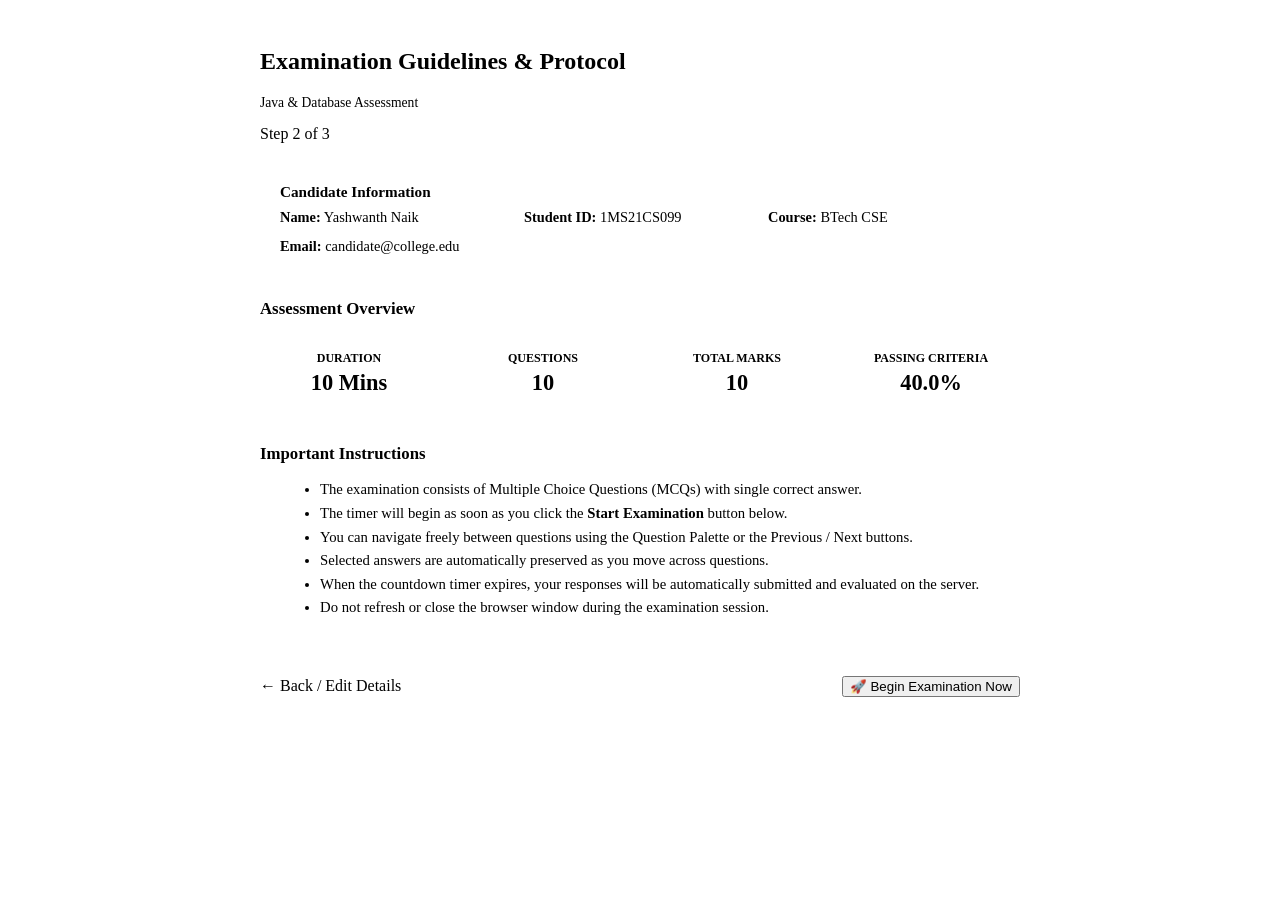
<file: src/main/resources/templates/exam/instructions.html>
<!DOCTYPE html>
<html lang="en" xmlns:th="http://www.thymeleaf.org">
<head th:replace="~{fragments/layout :: html-head('Examination Guidelines & Instructions')}"></head>
<body>

<div th:replace="~{fragments/layout :: navbar}"></div>
<div th:replace="~{fragments/layout :: alerts}"></div>

<main class="container" style="max-width: 760px; margin: 3rem auto;">
    <div class="card">
        <div class="card-header" style="background: var(--bg-alt);">
            <div>
                <h2 class="card-title">Examination Guidelines &amp; Protocol</h2>
                <p style="font-size: 0.85rem; color: var(--text-muted); margin-top: 0.2rem;" th:text="${exam.title}">Java &amp; Database Assessment</p>
            </div>
            <span class="badge badge-primary">Step 2 of 3</span>
        </div>

        <div class="card-body">
            <!-- Candidate Details Summary -->
            <div style="background: var(--primary-light); border: 1px solid var(--primary-border); border-radius: var(--radius-md); padding: 1.25rem; margin-bottom: 1.5rem;">
                <h4 style="font-size: 0.95rem; font-weight: 700; color: var(--primary); margin-bottom: 0.5rem;">Candidate Information</h4>
                <div style="display: grid; grid-template-columns: repeat(auto-fit, minmax(200px, 1fr)); gap: 0.75rem; font-size: 0.9rem;">
                    <div><strong>Name:</strong> <span th:text="${registrationDto.fullName}">Yashwanth Naik</span></div>
                    <div><strong>Student ID:</strong> <span th:text="${registrationDto.studentId}">1MS21CS099</span></div>
                    <div><strong>Course:</strong> <span th:text="${registrationDto.course}">BTech CSE</span></div>
                    <div th:if="${registrationDto.email}"><strong>Email:</strong> <span th:text="${registrationDto.email}">candidate@college.edu</span></div>
                </div>
            </div>

            <!-- Examination Parameters Grid -->
            <h4 style="font-size: 1.05rem; font-weight: 700; margin-bottom: 1rem;">Assessment Overview</h4>
            <div style="display: grid; grid-template-columns: repeat(auto-fit, minmax(140px, 1fr)); gap: 1rem; margin-bottom: 2rem;">
                <div style="background: var(--bg-alt); padding: 1rem; border-radius: var(--radius-md); text-align: center; border: 1px solid var(--border-color);">
                    <div style="font-size: 0.75rem; text-transform: uppercase; font-weight: 600; color: var(--text-muted);">Duration</div>
                    <div style="font-size: 1.4rem; font-weight: 800; color: var(--text-main); margin-top: 0.25rem;" th:text="${exam.durationMinutes} + ' Mins'">10 Mins</div>
                </div>

                <div style="background: var(--bg-alt); padding: 1rem; border-radius: var(--radius-md); text-align: center; border: 1px solid var(--border-color);">
                    <div style="font-size: 0.75rem; text-transform: uppercase; font-weight: 600; color: var(--text-muted);">Questions</div>
                    <div style="font-size: 1.4rem; font-weight: 800; color: var(--text-main); margin-top: 0.25rem;" th:text="${questionCount}">10</div>
                </div>

                <div style="background: var(--bg-alt); padding: 1rem; border-radius: var(--radius-md); text-align: center; border: 1px solid var(--border-color);">
                    <div style="font-size: 0.75rem; text-transform: uppercase; font-weight: 600; color: var(--text-muted);">Total Marks</div>
                    <div style="font-size: 1.4rem; font-weight: 800; color: var(--text-main); margin-top: 0.25rem;" th:text="${exam.totalMarks}">10</div>
                </div>

                <div style="background: var(--bg-alt); padding: 1rem; border-radius: var(--radius-md); text-align: center; border: 1px solid var(--border-color);">
                    <div style="font-size: 0.75rem; text-transform: uppercase; font-weight: 600; color: var(--text-muted);">Passing Criteria</div>
                    <div style="font-size: 1.4rem; font-weight: 800; color: var(--success); margin-top: 0.25rem;" th:text="${exam.passingPercentage} + '%'">40.0%</div>
                </div>
            </div>

            <!-- Essential Rules List -->
            <h4 style="font-size: 1.05rem; font-weight: 700; margin-bottom: 0.75rem;">Important Instructions</h4>
            <ul style="color: var(--text-muted); font-size: 0.92rem; line-height: 1.6; margin-left: 1.25rem; margin-bottom: 2rem;">
                <li>The examination consists of Multiple Choice Questions (MCQs) with single correct answer.</li>
                <li>The timer will begin as soon as you click the <strong>Start Examination</strong> button below.</li>
                <li>You can navigate freely between questions using the Question Palette or the Previous / Next buttons.</li>
                <li>Selected answers are automatically preserved as you move across questions.</li>
                <li>When the countdown timer expires, your responses will be automatically submitted and evaluated on the server.</li>
                <li>Do not refresh or close the browser window during the examination session.</li>
            </ul>

            <!-- Form to trigger test creation -->
            <form th:action="@{/exam/start}" method="post">
                <input type="hidden" name="examId" th:value="${registrationDto.examId}">
                <input type="hidden" name="fullName" th:value="${registrationDto.fullName}">
                <input type="hidden" name="studentId" th:value="${registrationDto.studentId}">
                <input type="hidden" name="course" th:value="${registrationDto.course}">
                <input type="hidden" name="email" th:value="${registrationDto.email}">

                <div style="display: flex; justify-content: space-between; align-items: center; border-top: 1px solid var(--border-color); padding-top: 1.5rem;">
                    <a th:href="@{/exam/register(examId=${exam.id})}" class="btn btn-secondary">&larr; Back / Edit Details</a>
                    <button type="submit" class="btn btn-success btn-lg">
                        <span>🚀 Begin Examination Now</span>
                    </button>
                </div>
            </form>
        </div>
    </div>
</main>

<div th:replace="~{fragments/layout :: footer}"></div>
</body>
</html>
</file>
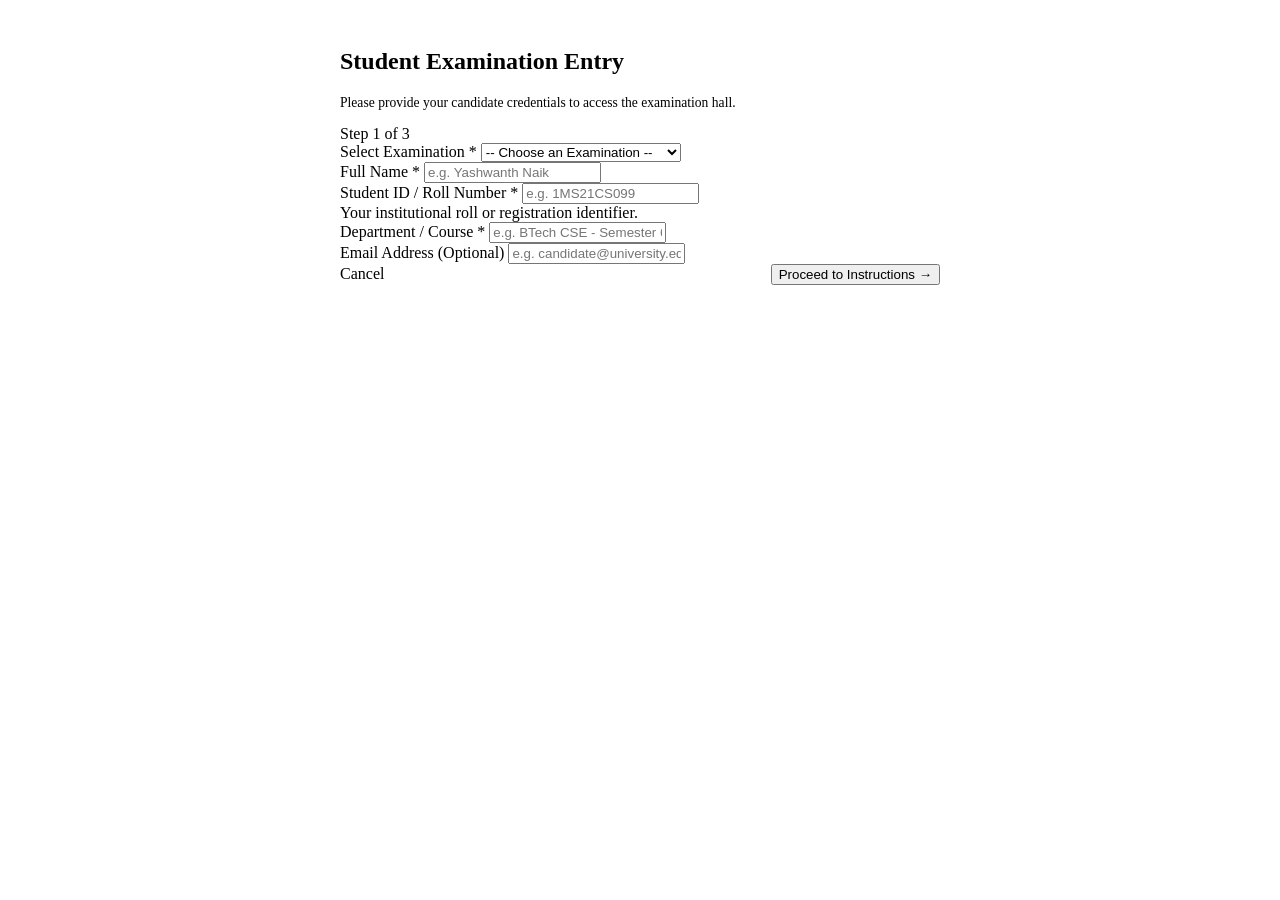
<file: src/main/resources/templates/exam/register.html>
<!DOCTYPE html>
<html lang="en" xmlns:th="http://www.thymeleaf.org">
<head th:replace="~{fragments/layout :: html-head('Student Examination Registration')}"></head>
<body>

<div th:replace="~{fragments/layout :: navbar}"></div>
<div th:replace="~{fragments/layout :: alerts}"></div>

<main class="container" style="max-width: 600px; margin: 3rem auto;">
    <div class="card">
        <div class="card-header" style="background: var(--bg-alt);">
            <div>
                <h2 class="card-title">Student Examination Entry</h2>
                <p style="font-size: 0.85rem; color: var(--text-muted); margin-top: 0.2rem;">Please provide your candidate credentials to access the examination hall.</p>
            </div>
            <span class="badge badge-primary">Step 1 of 3</span>
        </div>

        <form th:action="@{/exam/instructions}" th:object="${registrationDto}" method="post">
            <div class="card-body">
                <!-- Examination Selection -->
                <div class="form-group">
                    <label for="examId" class="form-label">Select Examination <span style="color: var(--danger);">*</span></label>
                    <select id="examId" th:field="*{examId}" class="form-select" required>
                        <option value="">-- Choose an Examination --</option>
                        <option th:each="e : ${activeExams}"
                                th:value="${e.id}"
                                th:text="${e.title} + ' (' + ${e.subject} + ' - ' + ${e.durationMinutes} + ' mins)'"
                                th:selected="${registrationDto.examId == e.id}">
                            Java &amp; Database Assessment
                        </option>
                    </select>
                    <div th:if="${#fields.hasErrors('examId')}" th:errors="*{examId}" class="form-error"></div>
                </div>

                <!-- Full Name -->
                <div class="form-group">
                    <label for="fullName" class="form-label">Full Name <span style="color: var(--danger);">*</span></label>
                    <input type="text" id="fullName" th:field="*{fullName}" class="form-control" placeholder="e.g. Yashwanth Naik" required>
                    <div th:if="${#fields.hasErrors('fullName')}" th:errors="*{fullName}" class="form-error"></div>
                </div>

                <!-- Student ID / Roll Number -->
                <div class="form-group">
                    <label for="studentId" class="form-label">Student ID / Roll Number <span style="color: var(--danger);">*</span></label>
                    <input type="text" id="studentId" th:field="*{studentId}" class="form-control" placeholder="e.g. 1MS21CS099" required>
                    <div class="form-text">Your institutional roll or registration identifier.</div>
                    <div th:if="${#fields.hasErrors('studentId')}" th:errors="*{studentId}" class="form-error"></div>
                </div>

                <!-- Course / Subject -->
                <div class="form-group">
                    <label for="course" class="form-label">Department / Course <span style="color: var(--danger);">*</span></label>
                    <input type="text" id="course" th:field="*{course}" class="form-control" placeholder="e.g. BTech CSE - Semester 6" required>
                    <div th:if="${#fields.hasErrors('course')}" th:errors="*{course}" class="form-error"></div>
                </div>

                <!-- Email (Optional) -->
                <div class="form-group">
                    <label for="email" class="form-label">Email Address <span style="color: var(--text-muted); font-weight: 400;">(Optional)</span></label>
                    <input type="email" id="email" th:field="*{email}" class="form-control" placeholder="e.g. candidate@university.edu">
                    <div th:if="${#fields.hasErrors('email')}" th:errors="*{email}" class="form-error"></div>
                </div>
            </div>

            <div class="card-footer" style="display: flex; justify-content: space-between; align-items: center;">
                <a th:href="@{/}" class="btn btn-secondary">Cancel</a>
                <button type="submit" class="btn btn-primary">
                    <span>Proceed to Instructions &rarr;</span>
                </button>
            </div>
        </form>
    </div>
</main>

<div th:replace="~{fragments/layout :: footer}"></div>
</body>
</html>
</file>
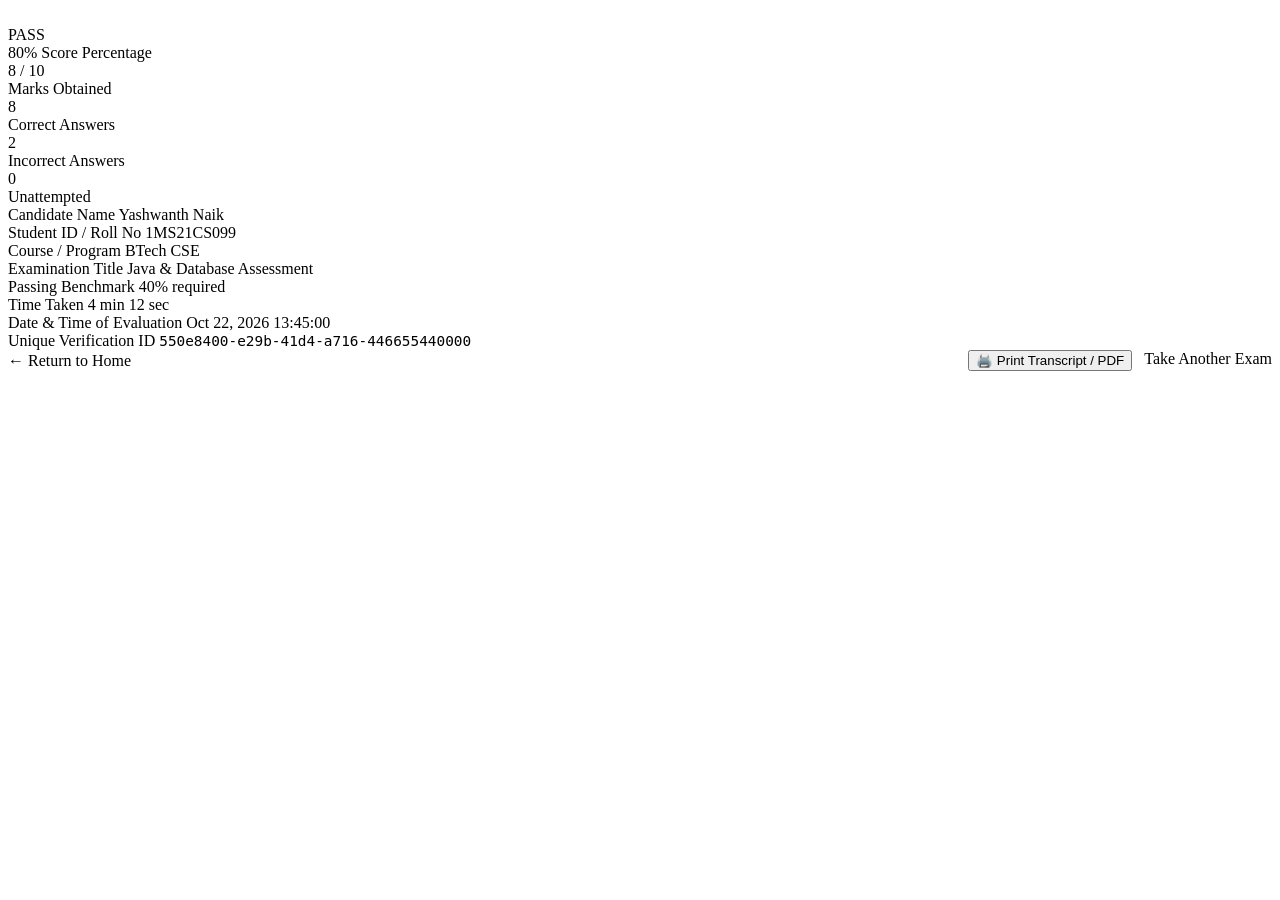
<file: src/main/resources/templates/exam/result.html>
<!DOCTYPE html>
<html lang="en" xmlns:th="http://www.thymeleaf.org">
<head th:replace="~{fragments/layout :: html-head('Examination Result - ' + ${result.studentName})}"></head>
<body>

<div th:replace="~{fragments/layout :: navbar}"></div>
<div th:replace="~{fragments/layout :: alerts}"></div>

<main class="result-container">
    <div class="result-card">
        <!-- Result Banner: Green for PASS, Red for FAIL -->
        <div class="result-banner" th:classappend="${result.passed ? 'pass' : 'fail'}">
            <span class="badge" style="background: rgba(255,255,255,0.25); color: #ffffff; border: none; margin-bottom: 0.75rem;">
                Official Institutional Assessment Transcript
            </span>
            <div class="result-badge-large" th:text="${result.passFail}">PASS</div>
            
            <div class="result-score-circle">
                <span class="result-score-number" th:text="${result.percentage} + '%'">80%</span>
                <span class="result-score-label">Score Percentage</span>
            </div>
        </div>

        <!-- Result Breakdown Statistics -->
        <div class="result-breakdown-box">
            <div>
                <div class="breakdown-stat-val" style="color: var(--primary);" th:text="${result.score} + ' / ' + ${result.totalMarks}">8 / 10</div>
                <div class="breakdown-stat-lbl">Marks Obtained</div>
            </div>
            <div>
                <div class="breakdown-stat-val" style="color: var(--success);" th:text="${result.correctCount}">8</div>
                <div class="breakdown-stat-lbl">Correct Answers</div>
            </div>
            <div>
                <div class="breakdown-stat-val" style="color: var(--danger);" th:text="${result.incorrectCount}">2</div>
                <div class="breakdown-stat-lbl">Incorrect Answers</div>
            </div>
            <div>
                <div class="breakdown-stat-val" style="color: var(--text-muted);" th:text="${result.unattemptedCount}">0</div>
                <div class="breakdown-stat-lbl">Unattempted</div>
            </div>
        </div>

        <!-- Student & Examination Meta Grid -->
        <div class="result-details-grid">
            <div class="result-detail-item">
                <span class="result-detail-label">Candidate Name</span>
                <span class="result-detail-value" th:text="${result.studentName}">Yashwanth Naik</span>
            </div>

            <div class="result-detail-item">
                <span class="result-detail-label">Student ID / Roll No</span>
                <span class="result-detail-value" th:text="${result.studentId}">1MS21CS099</span>
            </div>

            <div class="result-detail-item">
                <span class="result-detail-label">Course / Program</span>
                <span class="result-detail-value" th:text="${result.course}">BTech CSE</span>
            </div>

            <div class="result-detail-item">
                <span class="result-detail-label">Examination Title</span>
                <span class="result-detail-value" th:text="${result.examTitle}">Java &amp; Database Assessment</span>
            </div>

            <div class="result-detail-item">
                <span class="result-detail-label">Passing Benchmark</span>
                <span class="result-detail-value" th:text="${result.passingPercentage} + '% required to pass'">40% required</span>
            </div>

            <div class="result-detail-item">
                <span class="result-detail-label">Time Taken</span>
                <span class="result-detail-value" th:text="${result.formattedTimeTaken}">4 min 12 sec</span>
            </div>

            <div class="result-detail-item">
                <span class="result-detail-label">Date &amp; Time of Evaluation</span>
                <span class="result-detail-value" th:text="${result.formattedSubmittedAt}">Oct 22, 2026 13:45:00</span>
            </div>

            <div class="result-detail-item">
                <span class="result-detail-label">Unique Verification ID</span>
                <span class="result-detail-value" style="font-family: monospace; font-size: 0.9rem;" th:text="${result.attemptUuid}">
                    550e8400-e29b-41d4-a716-446655440000
                </span>
            </div>
        </div>

        <!-- Action Buttons (Hidden on Print) -->
        <div class="card-footer btn-print-hide" style="display: flex; justify-content: space-between; align-items: center;">
            <a th:href="@{/}" class="btn btn-secondary">
                <span>&larr; Return to Home</span>
            </a>
            <div style="display: flex; gap: 0.75rem;">
                <button type="button" class="btn btn-outline-primary" id="printResultBtn">
                    <span>🖨️ Print Transcript / PDF</span>
                </button>
                <a th:href="@{/exam/register}" class="btn btn-primary">
                    <span>Take Another Exam</span>
                </a>
            </div>
        </div>
    </div>
</main>

<div th:replace="~{fragments/layout :: footer}"></div>

<script th:src="@{/js/main.js}"></script>
</body>
</html>
</file>
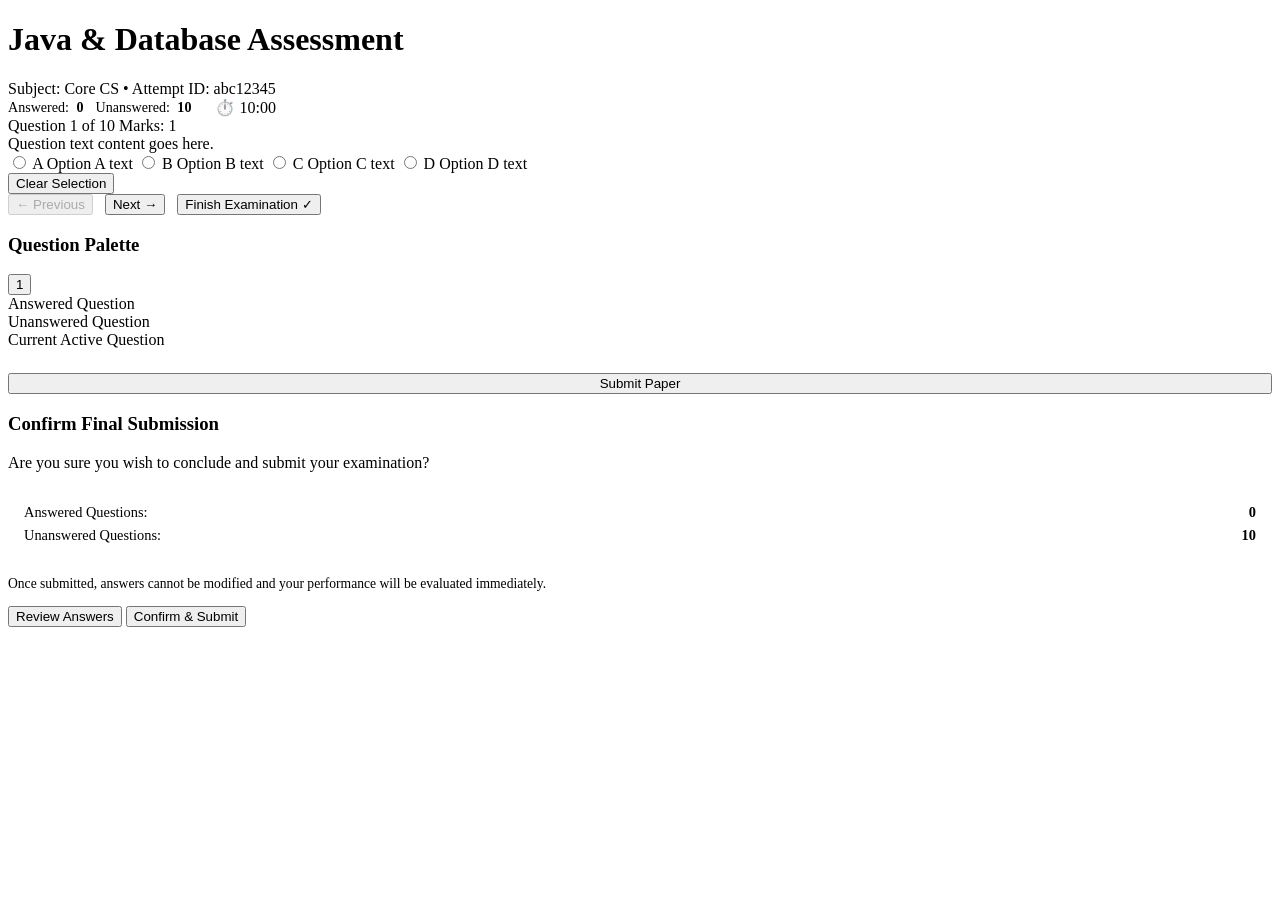
<file: src/main/resources/templates/exam/take.html>
<!DOCTYPE html>
<html lang="en" xmlns:th="http://www.thymeleaf.org">
<head th:replace="~{fragments/layout :: html-head('Examination in Progress - ' + ${exam.title})}"></head>
<body style="background: var(--bg-main);">

<!-- Sticky Examination Header -->
<header class="exam-header">
    <div class="exam-header-content">
        <div>
            <h1 class="exam-meta-title" th:text="${exam.title}">Java &amp; Database Assessment</h1>
            <div class="exam-meta-subtitle">
                Subject: <span th:text="${exam.subject}">Core CS</span> &bull;
                Attempt ID: <span th:text="${#strings.substring(attempt.attemptUuid, 0, 8)} + '...'">abc12345</span>
            </div>
        </div>

        <div style="display: flex; align-items: center; gap: 1.5rem;">
            <div style="display: flex; align-items: center; gap: 0.75rem; font-size: 0.88rem;">
                <span class="badge badge-secondary">
                    Answered: <strong id="answeredCount" style="color: var(--success); margin-left: 0.25rem;">0</strong>
                </span>
                <span class="badge badge-secondary">
                    Unanswered: <strong id="unansweredCount" style="color: var(--danger); margin-left: 0.25rem;" th:text="${questions.size()}">10</strong>
                </span>
            </div>

            <!-- Countdown Timer Container -->
            <div class="exam-timer-box" th:data-duration-seconds="${durationSeconds}">
                <span>⏱️</span>
                <span id="timerDisplay">10:00</span>
            </div>
        </div>
    </div>
</header>

<main>
    <form id="examForm" th:action="@{/exam/submit}" method="post">
        <input type="hidden" name="attemptUuid" th:value="${attempt.attemptUuid}">

        <div class="exam-layout">
            <!-- Left Column: Active Question Container -->
            <div class="question-container-area">
                <div th:each="q, stat : ${questions}"
                     class="question-card"
                     th:classappend="${stat.index == 0 ? 'active' : ''}"
                     th:id="'question-card-' + ${stat.index}"
                     th:data-question-id="${q.id}">

                    <div class="question-header">
                        <span class="question-number-badge" th:text="'Question ' + ${stat.count} + ' of ' + ${questions.size()}">Question 1 of 10</span>
                        <span class="question-marks-badge" th:text="'Marks: ' + ${q.marks}">Marks: 1</span>
                    </div>

                    <div class="question-text" th:text="${q.questionText}">
                        Question text content goes here.
                    </div>

                    <div class="options-list">
                        <!-- Option A -->
                        <label class="option-card" th:for="'opt-a-' + ${q.id}">
                            <input type="radio" th:id="'opt-a-' + ${q.id}" th:name="'answer_' + ${q.id}" value="A">
                            <span class="option-letter">A</span>
                            <span class="option-text" th:text="${q.optionA}">Option A text</span>
                        </label>

                        <!-- Option B -->
                        <label class="option-card" th:for="'opt-b-' + ${q.id}">
                            <input type="radio" th:id="'opt-b-' + ${q.id}" th:name="'answer_' + ${q.id}" value="B">
                            <span class="option-letter">B</span>
                            <span class="option-text" th:text="${q.optionB}">Option B text</span>
                        </label>

                        <!-- Option C -->
                        <label class="option-card" th:for="'opt-c-' + ${q.id}">
                            <input type="radio" th:id="'opt-c-' + ${q.id}" th:name="'answer_' + ${q.id}" value="C">
                            <span class="option-letter">C</span>
                            <span class="option-text" th:text="${q.optionC}">Option C text</span>
                        </label>

                        <!-- Option D -->
                        <label class="option-card" th:for="'opt-d-' + ${q.id}">
                            <input type="radio" th:id="'opt-d-' + ${q.id}" th:name="'answer_' + ${q.id}" value="D">
                            <span class="option-letter">D</span>
                            <span class="option-text" th:text="${q.optionD}">Option D text</span>
                        </label>
                    </div>

                    <div class="exam-nav-controls">
                        <div>
                            <button type="button" class="btn btn-secondary btn-sm" id="clearAnswerBtn">Clear Selection</button>
                        </div>

                        <div style="display: flex; gap: 0.75rem;">
                            <button type="button" class="btn btn-secondary" id="prevQuestionBtn" disabled>&larr; Previous</button>
                            <button type="button" class="btn btn-primary" id="nextQuestionBtn">Next &rarr;</button>
                            <button type="button" class="btn btn-success" id="openSubmitModalBtn">
                                <span>Finish Examination &check;</span>
                            </button>
                        </div>
                    </div>
                </div>
            </div>

            <!-- Right Column: Question Navigation Palette -->
            <aside class="palette-card">
                <h3 class="palette-title">Question Palette</h3>
                <div class="palette-grid">
                    <button th:each="q, stat : ${questions}"
                            type="button"
                            class="palette-btn"
                            th:classappend="${stat.index == 0 ? 'current' : ''}"
                            th:data-index="${stat.index}"
                            th:text="${stat.count}">
                        1
                    </button>
                </div>

                <div class="palette-legend">
                    <div class="legend-item">
                        <span class="legend-dot answered"></span>
                        <span>Answered Question</span>
                    </div>
                    <div class="legend-item">
                        <span class="legend-dot unanswered"></span>
                        <span>Unanswered Question</span>
                    </div>
                    <div class="legend-item">
                        <span class="legend-dot current"></span>
                        <span>Current Active Question</span>
                    </div>
                </div>

                <div style="margin-top: 1.5rem;">
                    <button type="button" class="btn btn-outline-primary" style="width: 100%;" onclick="document.getElementById('openSubmitModalBtn').click();">
                        Submit Paper
                    </button>
                </div>
            </aside>
        </div>
    </form>
</main>

<!-- Submission Confirmation Modal -->
<div class="modal-overlay" id="submitModal">
    <div class="modal-content">
        <div class="modal-header">
            <h3 class="modal-title">Confirm Final Submission</h3>
        </div>
        <div class="modal-body">
            <p style="margin-bottom: 1rem;">Are you sure you wish to conclude and submit your examination?</p>
            <div style="background: var(--bg-alt); padding: 1rem; border-radius: var(--radius-md); font-size: 0.9rem; margin-bottom: 1rem;">
                <div style="display: flex; justify-content: space-between; margin-bottom: 0.4rem;">
                    <span>Answered Questions:</span>
                    <strong style="color: var(--success);" id="modalAnsweredCount">0</strong>
                </div>
                <div style="display: flex; justify-content: space-between;">
                    <span>Unanswered Questions:</span>
                    <strong style="color: var(--danger);" id="modalUnansweredCount">10</strong>
                </div>
            </div>
            <p style="font-size: 0.85rem; color: var(--text-muted);">
                Once submitted, answers cannot be modified and your performance will be evaluated immediately.
            </p>
        </div>
        <div class="modal-footer">
            <button type="button" class="btn btn-secondary" id="cancelModalBtn">Review Answers</button>
            <button type="button" class="btn btn-success" id="confirmSubmitBtn">
                <span>Confirm &amp; Submit</span>
            </button>
        </div>
    </div>
</div>

<script th:src="@{/js/exam.js}"></script>
</body>
</html>
</file>
